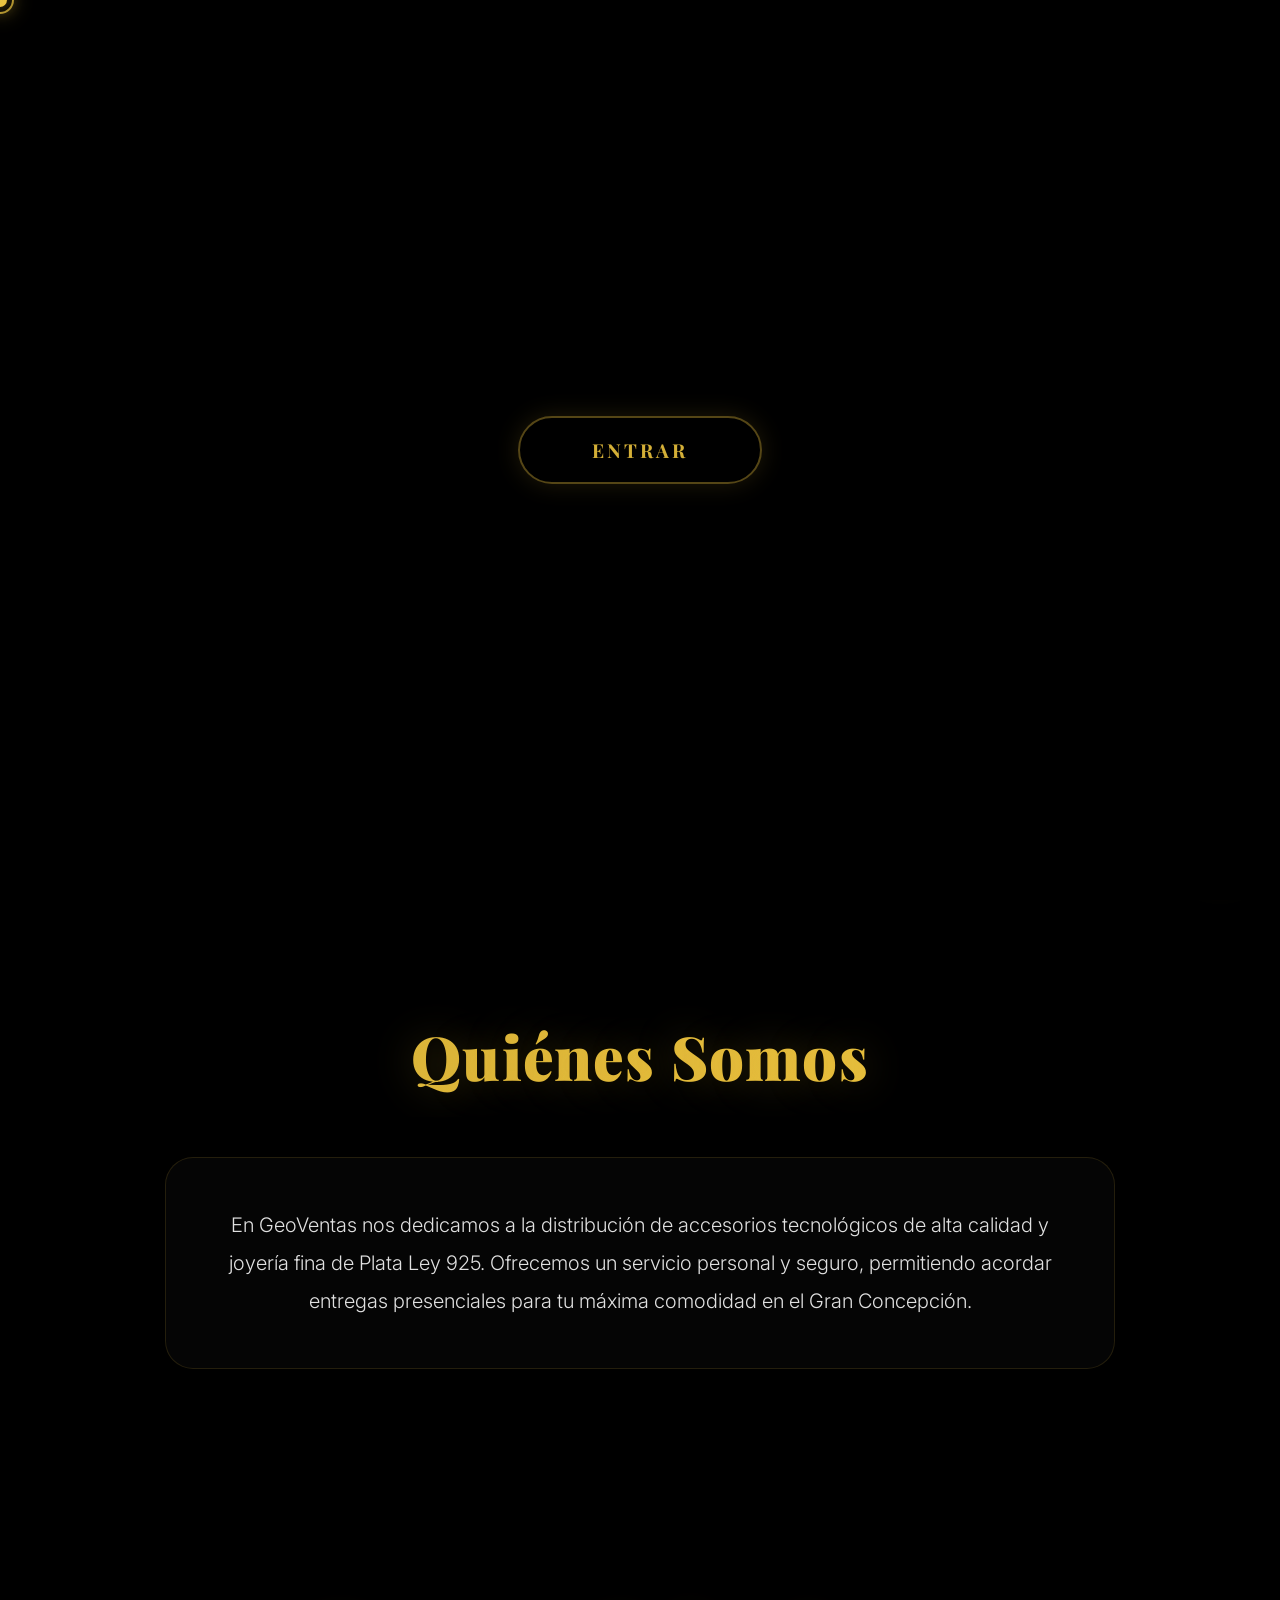
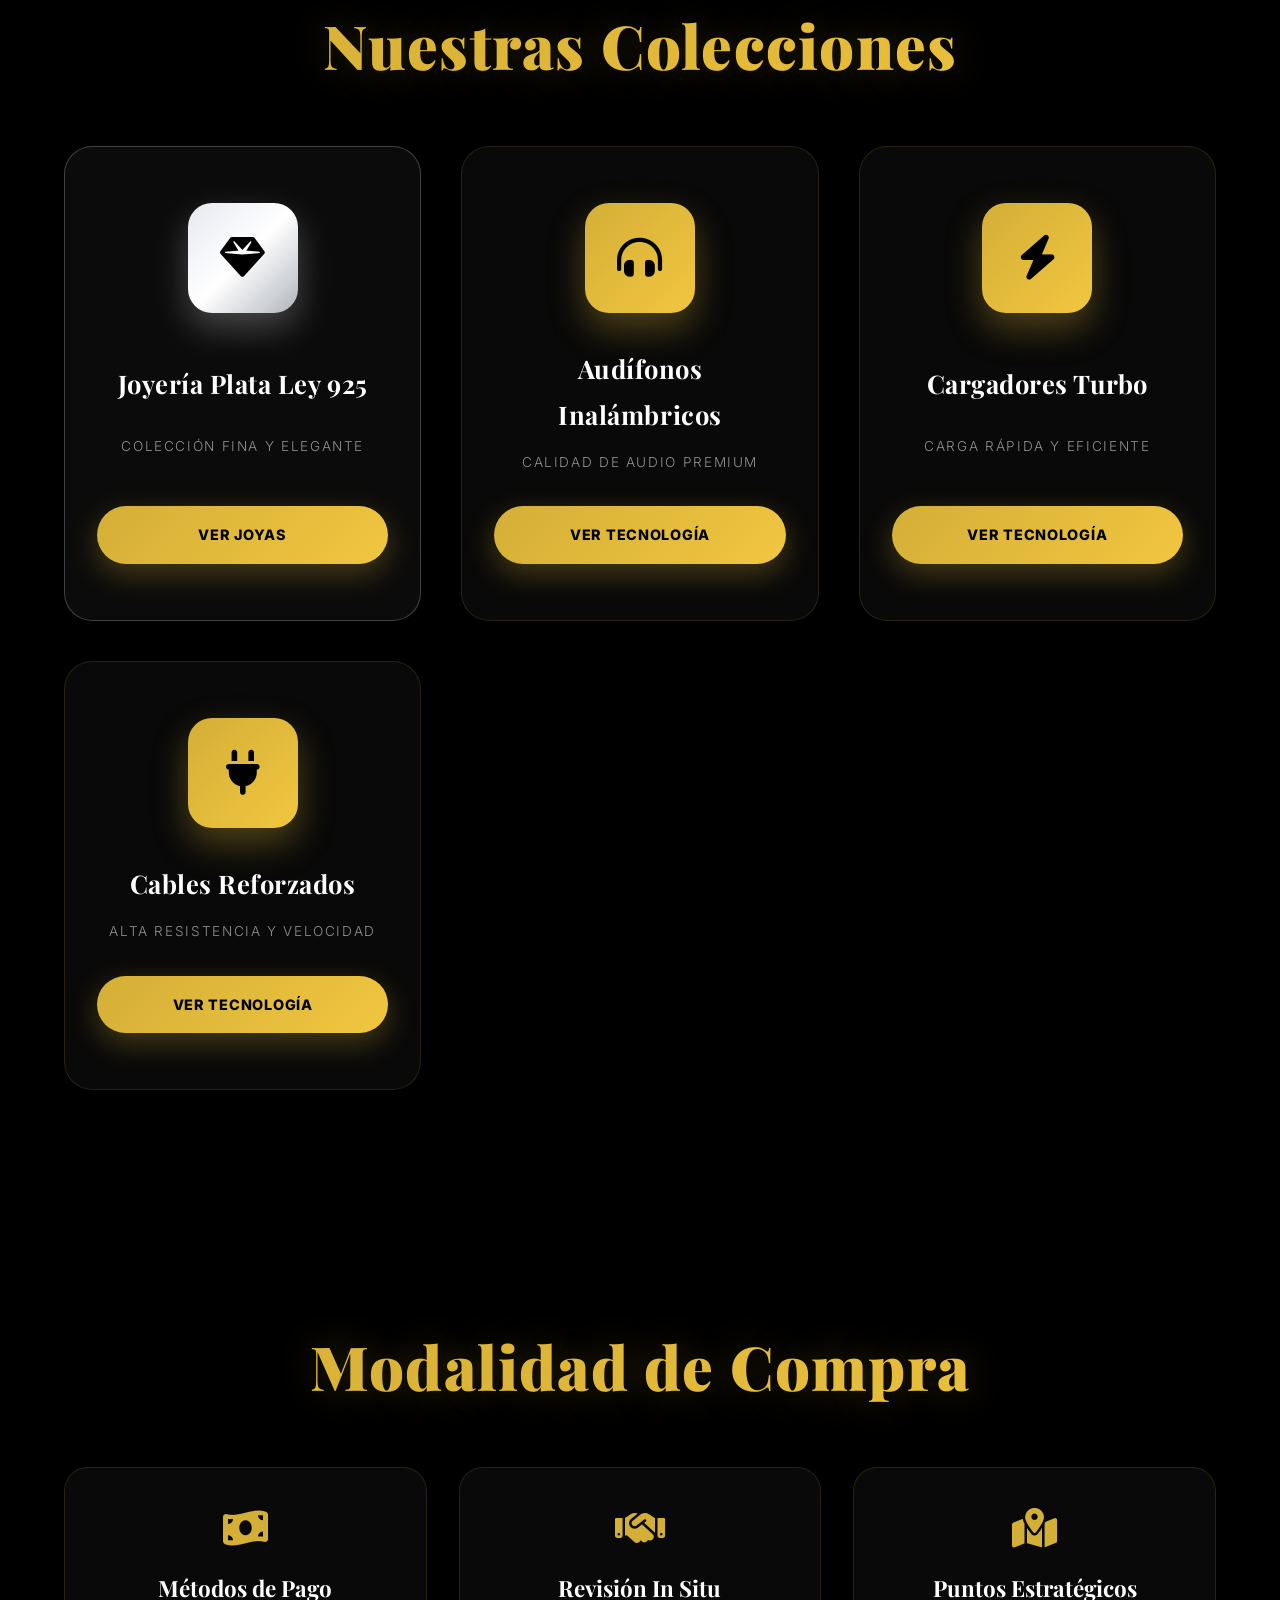
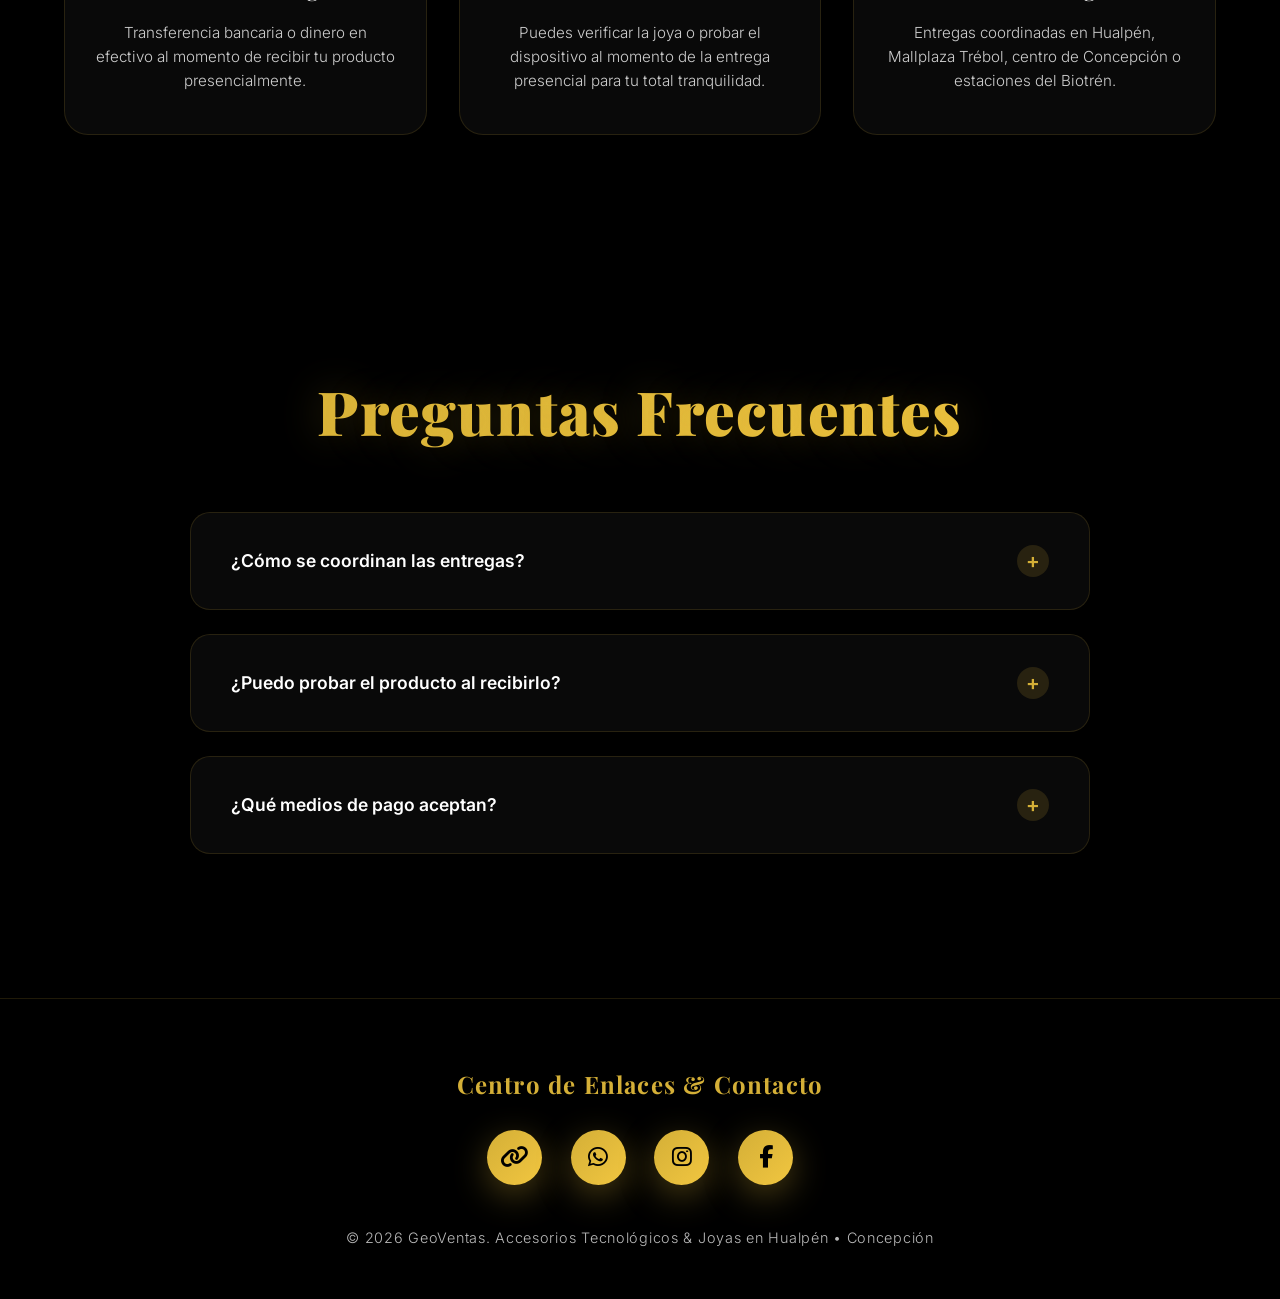
<file: index.html>
<!DOCTYPE html>
<html lang="es">
<head>
    <script async src="https://www.googletagmanager.com/gtag/js?id=G-XX3Q937933"></script>
    <script>
      window.dataLayer = window.dataLayer || [];
      function gtag(){dataLayer.push(arguments);}
      gtag('js', new Date());
      gtag('config', 'G-XX3Q937933');
    </script>
    
    <meta charset="UTF-8">
    <meta name="viewport" content="width=device-width, initial-scale=1.0">
    <title>GeoVentas - Inicio Premium | Hualpén • Concepción</title>
    
    <link rel="shortcut icon" href="IMG_20260513_074612_172 (1).png">
    <link rel="preconnect" href="https://fonts.googleapis.com">
    <link rel="preconnect" href="https://fonts.gstatic.com" crossorigin>
    <link href="https://fonts.googleapis.com/css2?family=Playfair+Display:ital,wght@0,400;0,700;0,900;1,400&family=Inter:wght@300;400;500;600;700&display=swap" rel="stylesheet">
    <link rel="stylesheet" href="https://cdnjs.cloudflare.com/ajax/libs/font-awesome/6.4.0/css/all.min.css">

    <style>
        :root {
            --bg-primary: #000000;
            --gold-primary: #d4af37;
            --gold-secondary: #f1c640;
            --glass-bg: rgba(255, 255, 255, 0.035);
            --glass-border: rgba(212, 175, 55, 0.15);
            --text-primary: #ffffff;
            --text-secondary: rgba(255, 255, 255, 0.85);
            --shadow-gold: 0 10px 35px rgba(212, 175, 55, 0.35);
        }

        * {
            margin: 0;
            padding: 0;
            box-sizing: border-box;
        }

        body {
            background: var(--bg-primary);
            color: var(--text-secondary);
            font-family: 'Inter', sans-serif;
            font-weight: 300;
            line-height: 1.8;
            overflow-x: hidden;
            cursor: none;
        }

        body.lock-scroll {
            overflow: hidden;
        }

        /* --- PANTALLA DE ENTRADA INICIAL --- */
        .welcome-screen {
            position: fixed;
            top: 0;
            left: 0;
            width: 100%;
            height: 100%;
            background: #000000;
            display: flex;
            flex-direction: column;
            justify-content: center;
            align-items: center;
            z-index: 10000;
            transition: opacity 0.6s cubic-bezier(0.25, 1, 0.5, 1), visibility 0.6s ease;
        }

        .welcome-screen.hidden {
            opacity: 0;
            visibility: hidden;
            pointer-events: none;
        }

        .enter-btn {
            background: transparent;
            color: var(--gold-primary);
            border: 2px solid rgba(212,175,55,0.4);
            padding: 1.2rem 4.5rem;
            border-radius: 50px;
            font-family: 'Playfair Display', serif;
            font-weight: 700;
            font-size: 1.2rem;
            letter-spacing: 0.15em;
            cursor: none;
            text-transform: uppercase;
            box-shadow: 0 0 25px rgba(212, 175, 55, 0.15);
            transition: all 0.4s cubic-bezier(0.25, 0.46, 0.45, 0.94);
        }

        .enter-btn:hover {
            background: linear-gradient(135deg, var(--gold-primary), var(--gold-secondary));
            color: #000000;
            border-color: transparent;
            transform: scale(1.05);
            box-shadow: 0 0 45px rgba(212, 175, 55, 0.6);
        }

        /* --- ANIMACIÓN INTRO INTENSA --- */
        .netflix-intro {
            position: fixed;
            top: 0;
            left: 0;
            width: 100%;
            height: 100%;
            background: #000000;
            display: flex;
            justify-content: center;
            align-items: center;
            z-index: 9999;
            opacity: 0;
            visibility: hidden;
            pointer-events: none; 
        }

        .netflix-intro.active {
            opacity: 1;
            visibility: visible;
            animation: fadeOutContainer 0.6s cubic-bezier(0.25, 1, 0.5, 1) 3.3s forwards;
        }

        .netflix-container {
            display: flex;
            flex-direction: column;
            align-items: center;
            justify-content: center;
        }

        .netflix-intro.active .netflix-logo-wrapper {
            animation: ultraFluidIntro 3.2s cubic-bezier(0.215, 0.610, 0.355, 1) forwards;
        }

        .netflix-logo-wrapper {
            display: flex;
            flex-direction: column;
            align-items: center;
            opacity: 0;
            will-change: transform, opacity, filter;
        }

        .netflix-img {
            max-width: clamp(200px, 50vw, 320px);
            height: auto;
            filter: drop-shadow(0 0 35px rgba(212, 175, 55, 0.4));
        }

        @keyframes ultraFluidIntro {
            0% {
                opacity: 0;
                transform: scale(0.85);
                filter: brightness(0.5) blur(4px);
            }
            15% {
                opacity: 1;
                filter: brightness(1.2) blur(0px);
            }
            30% {
                transform: scale(1);
                filter: brightness(1) drop-shadow(0 0 40px rgba(212, 175, 55, 0.5));
            }
            75% {
                opacity: 1;
                filter: brightness(1.1) drop-shadow(0 0 55px rgba(212, 175, 55, 0.7));
            }
            100% {
                opacity: 0;
                transform: scale(1.25);
                filter: brightness(1.5) blur(2px);
            }
        }

        @keyframes fadeOutContainer {
            0% { opacity: 1; }
            100% { opacity: 0; visibility: hidden; }
        }

        /* Custom Cursor */
        .cursor {
            position: fixed;
            width: 28px;
            height: 28px;
            background: radial-gradient(circle at 30% 30%, rgba(212,175,55,0.4) 0%, transparent 60%);
            border: 2px solid rgba(212,175,55,0.8);
            border-radius: 50%;
            pointer-events: none;
            z-index: 11000;
            transition: transform 0.08s ease-out;
            mix-blend-mode: screen;
            box-shadow: 0 0 20px rgba(212, 175, 55, 0.3);
            transform: translate(-50%, -50%);
        }

        .cursor-follower {
            position: fixed;
            width: 14px;
            height: 14px;
            background: linear-gradient(135deg, var(--gold-primary), var(--gold-secondary));
            border-radius: 50%;
            pointer-events: none;
            z-index: 11000;
            mix-blend-mode: screen;
            box-shadow: 0 0 15px rgba(212, 175, 55, 0.6);
            transform: translate(-50%, -50%);
        }

        /* --- NAVBAR --- */
        .navbar {
            position: fixed;
            top: 0;
            left: 0;
            width: 100%;
            padding: 1.2rem 0;
            backdrop-filter: blur(25px);
            -webkit-backdrop-filter: blur(25px);
            background: rgba(0,0,0,0.4);
            border-bottom: 1px solid rgba(212,175,55,0.15);
            z-index: 1000;
        }

        .nav-container {
            max-width: 1600px;
            margin: 0 auto;
            display: flex;
            justify-content: space-between;
            align-items: center;
            padding: 0 5%;
        }

        .logo {
            font-family: 'Playfair Display', serif;
            font-size: 2.2rem;
            font-weight: 900;
            background: linear-gradient(135deg, var(--gold-primary), var(--gold-secondary));
            -webkit-background-clip: text;
            -webkit-text-fill-color: transparent;
            background-clip: text;
            letter-spacing: 0.05em;
            text-shadow: 0 0 30px rgba(212, 175, 55, 0.5);
            text-decoration: none;
        }

        .nav-links {
            display: flex;
            list-style: none;
            gap: 3.5rem;
        }

        .nav-links a {
            color: rgba(255,255,255,0.92);
            text-decoration: none;
            font-weight: 600;
            font-size: 0.95rem;
            position: relative;
            letter-spacing: 0.02em;
            transition: all 0.4s ease;
        }

        .nav-links a::after {
            content: '';
            position: absolute;
            bottom: -8px;
            left: 0;
            width: 0;
            height: 2px;
            background: linear-gradient(135deg, var(--gold-primary), var(--gold-secondary));
            transition: width 0.4s cubic-bezier(0.25, 0.46, 0.45, 0.94);
            box-shadow: 0 0 10px rgba(212, 175, 55, 0.5);
        }

        .nav-links a:hover::after, .nav-links a.active::after { width: 100%; }
        .nav-links a:hover, .nav-links a.active {
            color: #ffffff;
            text-shadow: 0 0 15px rgba(212, 175, 55, 0.8);
        }

        .hamburger {
            display: none;
            flex-direction: column;
            cursor: pointer;
            gap: 6px;
            padding: 5px;
            z-index: 1002;
        }

        .hamburger span {
            width: 30px;
            height: 3px;
            background: linear-gradient(135deg, var(--gold-primary), var(--gold-secondary));
            border-radius: 2px;
            transition: all 0.4s ease;
            box-shadow: 0 0 10px rgba(212, 175, 55, 0.4);
        }

        /* Hero Section */
        .hero {
            height: 100vh;
            display: flex;
            flex-direction: column;
            justify-content: center;
            align-items: center;
            text-align: center;
            padding: 0 5%;
            position: relative;
            z-index: 1;
            background: #000000;
        }

        .hero-logo-main {
            max-width: clamp(280px, 65vw, 480px);
            height: auto;
            margin-bottom: 2.5rem;
            filter: drop-shadow(0 0 45px rgba(212, 175, 55, 0.45));
        }

        .hero-subtitle {
            font-family: 'Inter', sans-serif;
            font-weight: 300;
            font-size: clamp(1.05rem, 2.5vw, 1.3rem);
            max-width: 850px;
            letter-spacing: 0.02em;
            line-height: 1.8;
            color: rgba(255,255,255,0.85);
            padding: 0 10px;
        }

        /* Sections */
        section {
            padding: 120px 5%;
            max-width: 1600px;
            margin: 0 auto;
        }

        .section-title {
            font-family: 'Playfair Display', serif;
            font-weight: 900;
            font-size: clamp(2.3rem, 5vw, 3.8rem);
            text-align: center;
            margin-bottom: 4rem;
            background: linear-gradient(135deg, var(--gold-primary), var(--gold-secondary));
            -webkit-background-clip: text;
            -webkit-text-fill-color: transparent;
            background-clip: text;
            letter-spacing: 0.02em;
            line-height: 1.2;
            text-shadow: 0 0 40px rgba(212, 175, 55, 0.25);
        }

        .content {
            font-family: 'Inter', sans-serif;
            font-weight: 300;
            font-size: clamp(1.1rem, 2vw, 1.25rem);
            max-width: 950px;
            margin: 0 auto;
            text-align: center;
            line-height: 1.9;
            color: rgba(255,255,255,0.88);
            background: rgba(255, 255, 255, 0.02);
            border: 1px solid var(--glass-border);
            border-radius: 28px;
            padding: 3rem 2.5rem;
            backdrop-filter: blur(20px);
            box-shadow: 0 20px 50px rgba(0, 0, 0, 0.5);
        }

        /* Grid Colecciones */
        .products-grid {
            display: grid;
            grid-template-columns: repeat(auto-fit, minmax(290px, 1fr));
            gap: 2.5rem;
            margin-top: 3rem;
        }

        .card-luxury-link {
            text-decoration: none;
            color: inherit;
            display: block;
            border-radius: 28px;
        }

        .card-luxury {
            background: var(--glass-bg);
            backdrop-filter: blur(25px);
            -webkit-backdrop-filter: blur(25px);
            border: 1px solid var(--glass-border);
            border-radius: 28px;
            padding: 3.5rem 2rem;
            text-align: center;
            transition: all 0.5s cubic-bezier(0.25, 1, 0.5, 1);
            position: relative;
            overflow: hidden;
            height: 100%;
            display: flex;
            flex-direction: column;
            justify-content: space-between;
        }

        .card-luxury.jewel-card {
            border: 1px solid rgba(220, 225, 230, 0.25);
            background: rgba(255, 255, 255, 0.045);
        }

        .card-luxury::before {
            content: '';
            position: absolute;
            top: 0;
            left: -120%;
            width: 120%;
            height: 100%;
            background: linear-gradient(135deg, transparent 0%, rgba(255,255,255,0.1) 50%, rgba(212,175,55,0.15) 60%, transparent 100%);
            transition: left 0.7s cubic-bezier(0.25, 1, 0.5, 1);
            z-index: 2;
        }

        .card-luxury-link:hover .card-luxury::before { left: 120%; }
        .card-luxury-link:hover .card-luxury {
            transform: translateY(-12px);
            border-color: rgba(212,175,55,0.7);
            box-shadow: 0 30px 70px rgba(212, 175, 55, 0.25);
        }

        .product-image {
            width: 110px;
            height: 110px;
            background: linear-gradient(135deg, var(--gold-primary), var(--gold-secondary));
            border-radius: 24px;
            margin: 0 auto 2rem;
            display: flex;
            align-items: center;
            justify-content: center;
            font-size: 2.8rem;
            color: #000000;
            font-weight: 900;
            box-shadow: 0 15px 35px rgba(212, 175, 55, 0.35);
            transition: all 0.4s ease;
        }

        .product-image.silver-icon {
            background: linear-gradient(135deg, #e6e9f0 0%, #ffffff 50%, #b0b5bc 100%);
            box-shadow: 0 15px 35px rgba(255, 255, 255, 0.25);
        }

        .card-luxury-link:hover .product-image { transform: scale(1.1) rotate(4deg); }
        
        .product-title {
            font-family: 'Playfair Display', serif;
            font-weight: 700;
            font-size: 1.6rem;
            margin-bottom: 0.8rem;
            color: #ffffff;
            letter-spacing: 0.02em;
        }

        .product-status {
            font-size: 0.85rem;
            text-transform: uppercase;
            letter-spacing: 0.12em;
            color: rgba(255,255,255,0.55);
            margin-bottom: 2rem;
        }

        .buy-btn {
            background: linear-gradient(135deg, var(--gold-primary), var(--gold-secondary));
            color: #000000 !important;
            border: none;
            padding: 1rem 2.5rem;
            border-radius: 50px;
            font-family: 'Inter', sans-serif;
            font-weight: 800;
            font-size: 0.9rem;
            letter-spacing: 0.05em;
            transition: all 0.3s ease;
            display: inline-block;
            text-transform: uppercase;
            box-shadow: 0 10px 30px rgba(212, 175, 55, 0.3);
        }

        .card-luxury-link:hover .buy-btn {
            transform: scale(1.05);
            box-shadow: 0 15px 40px rgba(212, 175, 55, 0.5);
        }

        /* --- SECCIÓN MÉTODOS DE PAGO Y ENTREGAS --- */
        .info-grid {
            display: grid;
            grid-template-columns: repeat(auto-fit, minmax(280px, 1fr));
            gap: 2rem;
            margin-top: 2rem;
        }

        .info-card {
            background: var(--glass-bg);
            border: 1px solid var(--glass-border);
            border-radius: 24px;
            padding: 2.5rem 1.8rem;
            text-align: center;
            backdrop-filter: blur(20px);
            transition: all 0.4s ease;
        }

        .info-card:hover {
            border-color: rgba(212,175,55,0.5);
            transform: translateY(-5px);
        }

        .info-icon {
            font-size: 2.5rem;
            color: var(--gold-primary);
            margin-bottom: 1.2rem;
            display: inline-block;
        }

        .info-card h3 {
            font-family: 'Playfair Display', serif;
            font-size: 1.4rem;
            color: #ffffff;
            margin-bottom: 0.8rem;
        }

        .info-card p {
            font-size: 0.95rem;
            color: rgba(255, 255, 255, 0.8);
            line-height: 1.6;
        }

        /* FAQ Accordion */
        .faq-container { max-width: 900px; margin: 0 auto; }
        .faq-item {
            margin-bottom: 1.5rem;
            border: 1px solid var(--glass-border);
            border-radius: 20px;
            overflow: hidden;
            backdrop-filter: blur(15px);
            background: var(--glass-bg);
            transition: all 0.4s ease;
        }

        .faq-item:hover { border-color: rgba(212,175,55,0.4); }
        .faq-question {
            width: 100%;
            padding: 2rem 2.5rem;
            background: none;
            border: none;
            font-family: 'Inter', sans-serif;
            font-weight: 600;
            font-size: 1.1rem;
            color: #ffffff;
            text-align: left;
            cursor: pointer;
            display: flex;
            justify-content: space-between;
            align-items: center;
        }

        .faq-question span {
            font-size: 1.3rem;
            width: 32px;
            height: 32px;
            display: flex;
            align-items: center;
            justify-content: center;
            border-radius: 50%;
            background: rgba(212,175,55,0.15);
            color: var(--gold-primary);
            transition: transform 0.3s ease;
        }

        .faq-answer {
            max-height: 0;
            overflow: hidden;
            transition: all 0.5s cubic-bezier(0.25, 1, 0.5, 1);
            padding: 0 2.5rem;
            font-weight: 300;
            font-size: 1rem;
            line-height: 1.7;
            color: rgba(255,255,255,0.8);
        }

        .faq-answer.active { max-height: 300px; padding: 0 2.5rem 2rem; }

        /* Footer / Centro de Direcciones */
        .footer {
            background: rgba(0,0,0,0.8);
            backdrop-filter: blur(20px);
            padding: 4rem 5% 3rem;
            text-align: center;
            border-top: 1px solid rgba(212,175,55,0.15);
        }

        .footer-title {
            font-family: 'Playfair Display', serif;
            font-size: 1.5rem;
            color: var(--gold-primary);
            margin-bottom: 1.5rem;
            letter-spacing: 0.05em;
        }

        .social-links { display: flex; justify-content: center; gap: 1.8rem; margin-bottom: 2.5rem; flex-wrap: wrap; }
        .social-links a {
            width: 55px;
            height: 55px;
            background: linear-gradient(135deg, var(--gold-primary), var(--gold-secondary));
            border-radius: 50%;
            display: flex;
            align-items: center;
            justify-content: center;
            font-size: 1.4rem;
            color: #000000;
            text-decoration: none;
            transition: all 0.4s ease;
            box-shadow: var(--shadow-gold);
        }

        .social-links a:hover { transform: translateY(-8px) scale(1.1); }
        .copyright { font-weight: 300; opacity: 0.85; letter-spacing: 0.05em; font-size: 0.9rem; }

        /* BOTÓN FLOTANTE LINKTREE (CENTRO DE DIRECCIONES) */
        .float-contact {
            position: fixed;
            bottom: 30px;
            right: 30px;
            width: 60px;
            height: 60px;
            background: linear-gradient(135deg, var(--gold-primary), var(--gold-secondary));
            color: #000000;
            border-radius: 50%;
            display: flex;
            align-items: center;
            justify-content: center;
            font-size: 1.8rem;
            box-shadow: 0 10px 25px rgba(212, 175, 55, 0.4);
            z-index: 999;
            text-decoration: none;
            transition: all 0.3s ease;
        }

        .float-contact:hover {
            transform: scale(1.15) rotate(10deg);
            box-shadow: 0 15px 35px rgba(212, 175, 55, 0.6);
        }

        /* Mobile Optimization simplificado y ordenado */
        @media (max-width: 768px) {
            body { cursor: default; }
            .cursor, .cursor-follower { display: none; }
            .hamburger { display: flex; }

            .nav-links {
                display: none;
                flex-direction: column;
                position: fixed;
                top: 0;
                left: 0;
                width: 100vw;
                height: 100vh;
                background: rgba(0,0,0,0.98);
                backdrop-filter: blur(25px);
                -webkit-backdrop-filter: blur(25px);
                padding: 100px 2rem 3rem 2rem;
                gap: 1.5rem;
                text-align: center;
                z-index: 1001;
                overflow-y: auto;
                border-bottom: 1px solid var(--glass-border);
            }

            .nav-links.active { display: flex; }
            
            .nav-links a {
                font-size: 1.15rem;
                padding: 0.4rem 0;
            }

            section { padding: 80px 5%; }
            .hero-logo-main { max-width: 290px; }
            .products-grid { grid-template-columns: 1fr; gap: 2rem; }
            .content { padding: 2rem 1.5rem; }
            .float-contact { bottom: 20px; right: 20px; width: 52px; height: 52px; font-size: 1.5rem; }
        }

        html { scroll-behavior: smooth; }
    </style>
</head>
<body class="lock-scroll">

    <div class="welcome-screen" id="welcomeScreen">
        <button class="enter-btn" id="enterBtn">Entrar</button>
    </div>

    <div class="netflix-intro" id="netflixIntro">
        <div class="netflix-container">
            <div class="netflix-logo-wrapper">
                <img src="IMG_20260513_074612_172 (1) (2).png" alt="GeoVentas Logo Intro" class="netflix-img">
            </div>
        </div>
    </div>

    <div class="cursor" id="cursor"></div>
    <div class="cursor-follower" id="cursorFollower"></div>

    <nav class="navbar">
        <div class="nav-container">
            <a href="index.html" class="logo">GeoVentas</a>
            <!-- Menú simplificado y optimizado para móviles -->
            <ul class="nav-links" id="navLinks">
                <li><a href="#inicio" class="active">Inicio</a></li>
                <li><a href="productos.html">Tecnología</a></li>
                <li><a href="joyas.html">Joyas</a></li>
                <li><a href="#destacados">Colecciones</a></li>
                <li><a href="#servicio">Modalidad</a></li>
                <li><a href="#faq">Ayuda / FAQ</a></li>
            </ul>
            <div class="hamburger" id="hamburger">
                <span></span>
                <span></span>
                <span></span>
            </div>
        </div>
    </nav>

    <header class="hero" id="inicio">
        <img src="IMG_20260513_074612_172 (1).png" alt="GeoVentas Logo Principal" class="hero-logo-main">
        <p class="hero-subtitle">Tecnología premium y joyas de Plata Ley 925 seleccionadas minuciosamente. Entregas coordinadas en puntos estratégicos en Hualpén y Concepción.</p>
    </header>

    <section id="nosotros">
        <h2 class="section-title">Quiénes Somos</h2>
        <div class="content">
            <p>En GeoVentas nos dedicamos a la distribución de accesorios tecnológicos de alta calidad y joyería fina de Plata Ley 925. Ofrecemos un servicio personal y seguro, permitiendo acordar entregas presenciales para tu máxima comodidad en el Gran Concepción.</p>
        </div>
    </section>

    <section id="destacados">
        <h2 class="section-title">Nuestras Colecciones</h2>
        <div class="products-grid">
            <a href="joyas.html" class="card-luxury-link">
                <div class="card-luxury jewel-card">
                    <div class="product-image silver-icon"><i class="fas fa-gem"></i></div>
                    <h3 class="product-title">Joyería Plata Ley 925</h3>
                    <p class="product-status">Colección Fina y Elegante</p>
                    <span class="buy-btn">Ver Joyas</span>
                </div>
            </a>

            <a href="productos.html" class="card-luxury-link">
                <div class="card-luxury">
                    <div class="product-image"><i class="fas fa-headphones-alt"></i></div>
                    <h3 class="product-title">Audífonos Inalámbricos</h3>
                    <p class="product-status">Calidad de audio premium</p>
                    <span class="buy-btn">Ver Tecnología</span>
                </div>
            </a>

            <a href="productos.html" class="card-luxury-link">
                <div class="card-luxury">
                    <div class="product-image"><i class="fas fa-bolt"></i></div>
                    <h3 class="product-title">Cargadores Turbo</h3>
                    <p class="product-status">Carga rápida y eficiente</p>
                    <span class="buy-btn">Ver Tecnología</span>
                </div>
            </a>

            <a href="productos.html" class="card-luxury-link">
                <div class="card-luxury">
                    <div class="product-image"><i class="fas fa-plug"></i></div>
                    <h3 class="product-title">Cables Reforzados</h3>
                    <p class="product-status">Alta resistencia y velocidad</p>
                    <span class="buy-btn">Ver Tecnología</span>
                </div>
            </a>
        </div>
    </section>

    <section id="servicio">
        <h2 class="section-title">Modalidad de Compra</h2>
        <div class="info-grid">
            <div class="info-card">
                <i class="fas fa-money-bill-wave info-icon"></i>
                <h3>Métodos de Pago</h3>
                <p>Transferencia bancaria o dinero en efectivo al momento de recibir tu producto presencialmente.</p>
            </div>
            <div class="info-card">
                <i class="fas fa-handshake info-icon"></i>
                <h3>Revisión In Situ</h3>
                <p>Puedes verificar la joya o probar el dispositivo al momento de la entrega presencial para tu total tranquilidad.</p>
            </div>
            <div class="info-card">
                <i class="fas fa-map-marked-alt info-icon"></i>
                <h3>Puntos Estratégicos</h3>
                <p>Entregas coordinadas en Hualpén, Mallplaza Trébol, centro de Concepción o estaciones del Biotrén.</p>
            </div>
        </div>
    </section>

    <section id="faq">
        <h2 class="section-title">Preguntas Frecuentes</h2>
        <div class="faq-container">
            <div class="faq-item">
                <button class="faq-question">¿Cómo se coordinan las entregas? <span>+</span></button>
                <div class="faq-answer">
                    <p>Las entregas se acuerdan de forma directa por nuestros canales de contacto, definiendo una hora y un punto seguro en Hualpén, Concepción, Malls o estaciones del Biotrén.</p>
                </div>
            </div>
            <div class="faq-item">
                <button class="faq-question">¿Puedo probar el producto al recibirlo? <span>+</span></button>
                <div class="faq-answer">
                    <p>¡Por supuesto! Al realizar la entrega presencial puedes revisar el estado físico y funcionamiento del artículo para asegurarte de que todo esté en perfecto orden.</p>
                </div>
            </div>
            <div class="faq-item">
                <button class="faq-question">¿Qué medios de pago aceptan? <span>+</span></button>
                <div class="faq-answer">
                    <p>Aceptamos pago en efectivo al momento de la entrega o transferencia bancaria inmediata.</p>
                </div>
            </div>
        </div>
    </section>

    <footer class="footer" id="contacto">
        <h3 class="footer-title">Centro de Enlaces & Contacto</h3>
        <div class="social-links">
            <a href="https://linktr.ee/GeoVentas" target="_blank" title="Centro de Enlaces Linktree"><i class="fas fa-link"></i></a>
            <a href="https://linktr.ee/GeoVentas" target="_blank" title="WhatsApp"><i class="fab fa-whatsapp"></i></a>
            <a href="https://linktr.ee/GeoVentas" target="_blank" title="Instagram"><i class="fab fa-instagram"></i></a>
            <a href="https://linktr.ee/GeoVentas" target="_blank" title="Facebook"><i class="fab fa-facebook-f"></i></a>
        </div>
        <p class="copyright">&copy; 2026 GeoVentas. Accesorios Tecnológicos & Joyas en Hualpén • Concepción</p>
    </footer>

    <a href="https://linktr.ee/GeoVentas" target="_blank" class="float-contact" title="Centro de Enlaces Linktree">
        <i class="fas fa-link"></i>
    </a>

    <script>
        const welcomeScreen = document.getElementById('welcomeScreen');
        const netflixIntro = document.getElementById('netflixIntro');
        const enterBtn = document.getElementById('enterBtn');

        if (enterBtn) {
            enterBtn.addEventListener('click', () => {
                welcomeScreen.classList.add('hidden');
                netflixIntro.classList.add('active');

                setTimeout(() => {
                    document.body.classList.remove('lock-scroll');
                }, 3500);
            });
        }

        const cursor = document.getElementById('cursor');
        const cursorFollower = document.getElementById('cursorFollower');
        let mouseX = 0, mouseY = 0, followerX = 0, followerY = 0;

        if (window.innerWidth > 768) {
            document.addEventListener('mousemove', (e) => {
                mouseX = e.clientX;
                mouseY = e.clientY;
                if(cursor) {
                    cursor.style.left = mouseX + 'px';
                    cursor.style.top = mouseY + 'px';
                }
            });

            function animateFollower() {
                followerX += (mouseX - followerX) * 0.12;
                followerY += (mouseY - followerY) * 0.12;
                if(cursorFollower) {
                    cursorFollower.style.left = followerX + 'px';
                    cursorFollower.style.top = followerY + 'px';
                }
                requestAnimationFrame(animateFollower);
            }
            animateFollower();
        }

        const hamburger = document.getElementById('hamburger');
        const navLinks = document.getElementById('navLinks');
        if(hamburger && navLinks) {
            hamburger.addEventListener('click', () => {
                navLinks.classList.toggle('active');
            });
        }
        document.querySelectorAll('.nav-links a').forEach(link => {
            link.addEventListener('click', () => {
                if(navLinks) navLinks.classList.remove('active');
            });
        });

        document.querySelectorAll('.faq-question').forEach(button => {
            button.addEventListener('click', () => {
                const answer = button.nextElementSibling;
                const span = button.querySelector('span');
                
                document.querySelectorAll('.faq-answer').forEach(other => {
                    if (other !== answer) {
                        other.classList.remove('active');
                        const otherSpan = other.previousElementSibling.querySelector('span');
                        if(otherSpan) otherSpan.textContent = '+';
                    }
                });

                if(answer) {
                    answer.classList.toggle('active');
                    if(span) span.textContent = answer.classList.contains('active') ? '−' : '+';
                }
            });
        });
    </script>
</body>
</html>
</file>
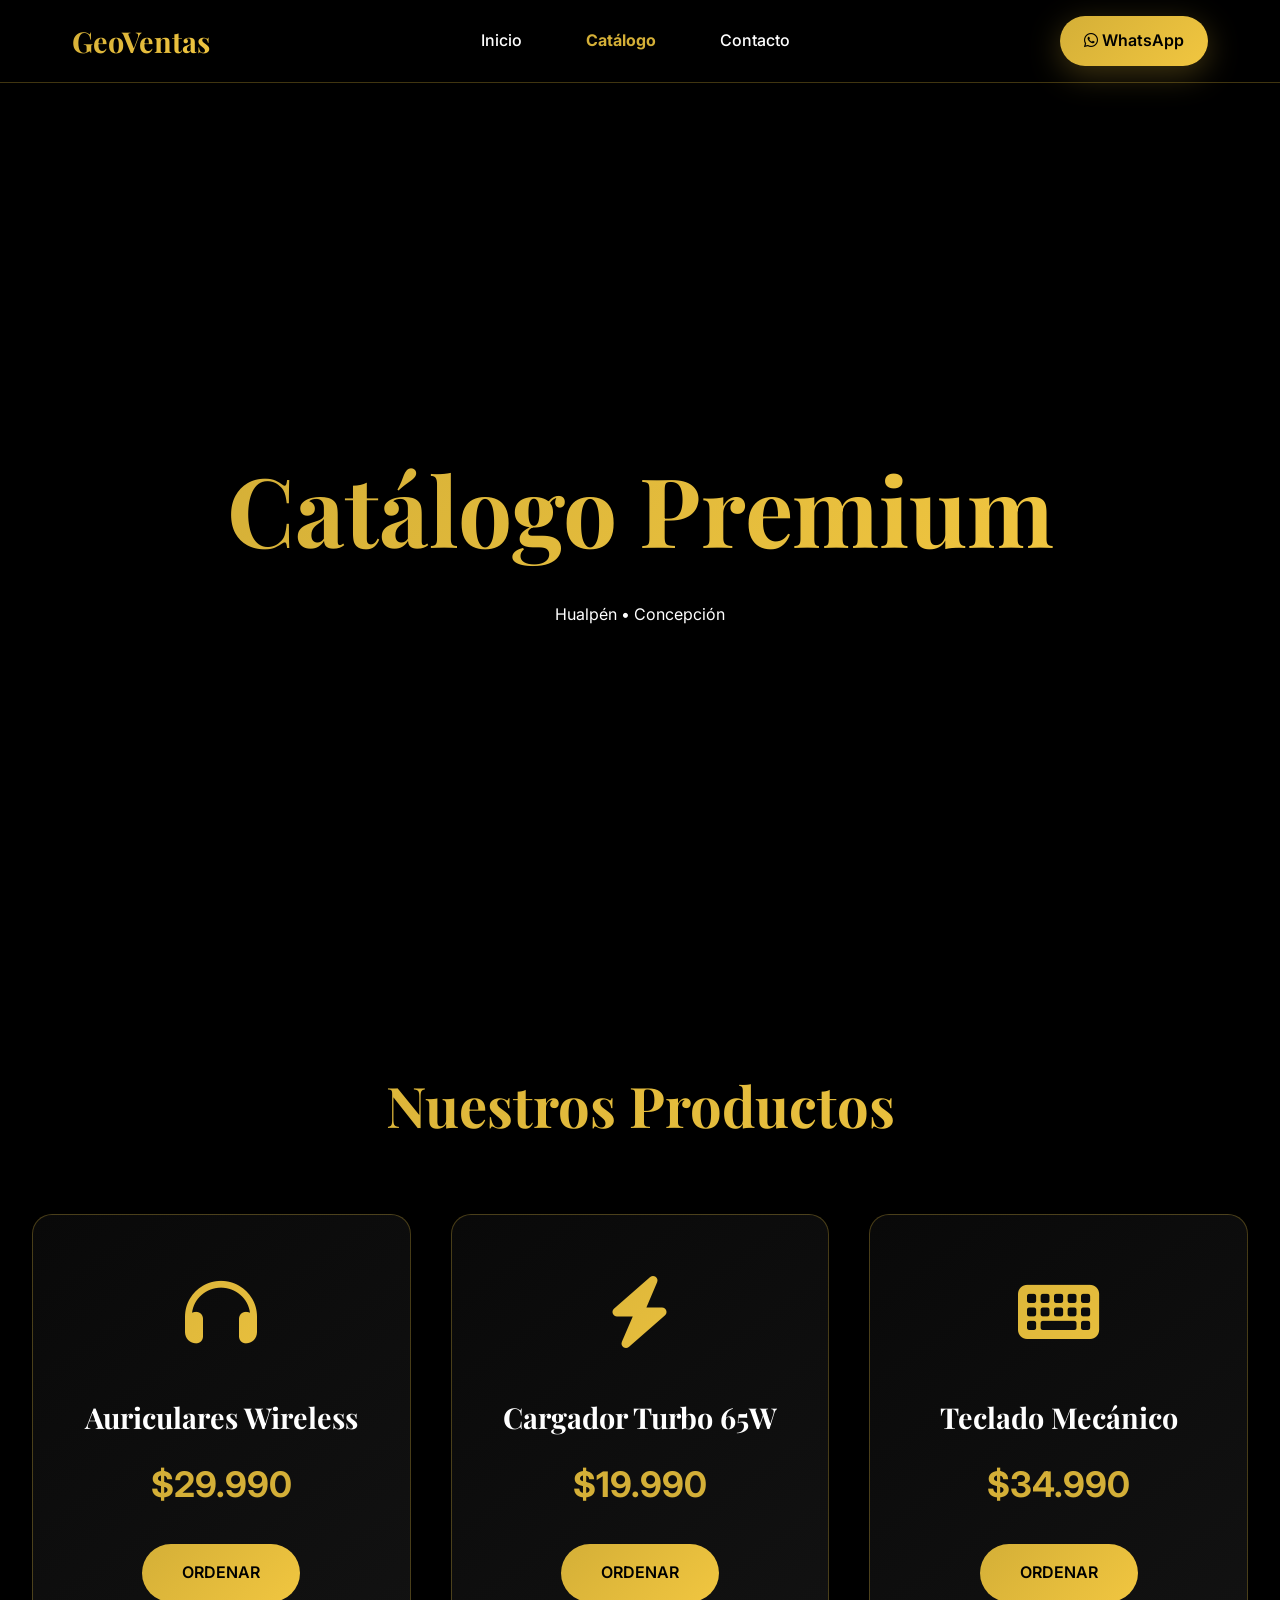
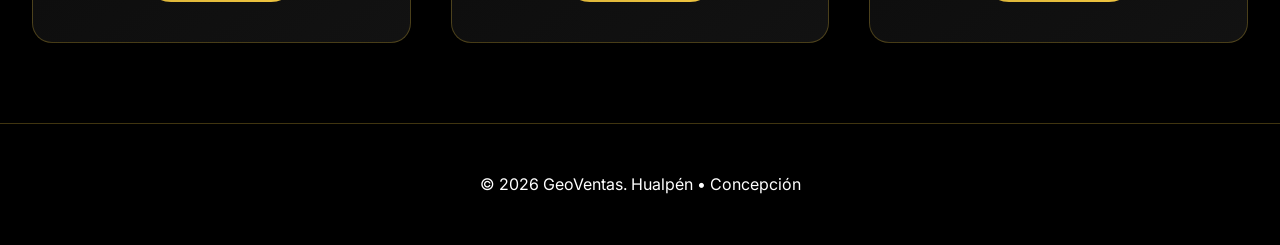
<file: Productos.html>
<!DOCTYPE html>
<html lang="es">
<head>
    <meta charset="UTF-8">
    <meta name="viewport" content="width=device-width, initial-scale=1.0">
    <title>GeoVentas - Catálogo Premium | Hualpén • Concepción</title>
    <link rel="preconnect" href="https://fonts.googleapis.com">
    <link rel="preconnect" href="https://fonts.gstatic.com" crossorigin>
    <link href="https://fonts.googleapis.com/css2?family=Playfair+Display:ital,wght@0,400;0,700;1,400&family=Inter:wght@300;400;500;600;700&display=swap" rel="stylesheet">
    <link rel="stylesheet" href="https://cdnjs.cloudflare.com/ajax/libs/font-awesome/6.4.0/css/all.min.css">
    <style>
        :root {
            --bg-primary: #000000;
            --gold-primary: #d4af37;
            --gold-secondary: #f1c640;
            --glass-bg: rgba(0, 0, 0, 0.85);
            --glass-border: rgba(212, 175, 55, 0.3);
            --text-primary: #ffffff;
            --text-secondary: #b8b8b8;
            --shadow-gold: 0 8px 32px rgba(212, 175, 55, 0.3);
            --shadow-card: 0 20px 40px rgba(0, 0, 0, 0.5);
        }

        * { margin: 0; padding: 0; box-sizing: border-box; }

        body {
            font-family: 'Inter', sans-serif;
            background: var(--bg-primary);
            color: var(--text-primary);
            line-height: 1.6;
            overflow-x: hidden;
        }

        /* Navbar Glassmorphism */
        .navbar {
            position: fixed;
            top: 0;
            width: 100%;
            backdrop-filter: blur(20px);
            background: var(--glass-bg);
            border-bottom: 1px solid var(--glass-border);
            z-index: 1000;
            padding: 1rem 0;
        }

        .nav-container {
            max-width: 1200px;
            margin: 0 auto;
            display: flex;
            justify-content: space-between;
            align-items: center;
            padding: 0 2rem;
        }

        .logo {
            font-family: 'Playfair Display', serif;
            font-size: 1.8rem;
            font-weight: 700;
            background: linear-gradient(135deg, var(--gold-primary), var(--gold-secondary));
            -webkit-background-clip: text;
            -webkit-text-fill-color: transparent;
            background-clip: text;
        }

        /* --- MEJORA: Estilos del Botón de Menú --- */
        .menu-icon {
            display: none;
            color: var(--gold-primary);
            font-size: 1.8rem;
            cursor: pointer;
            order: 2;
        }

        .nav-links {
            display: flex;
            gap: 2rem;
            list-style: none;
        }

        .nav-link {
            color: var(--text-primary);
            text-decoration: none;
            font-weight: 500;
            padding: 0.5rem 1rem;
            transition: all 0.3s ease;
        }

        .nav-link.active {
            color: var(--gold-primary);
            font-weight: 700;
        }

        .whatsapp-btn {
            background: linear-gradient(135deg, var(--gold-primary), var(--gold-secondary));
            color: var(--bg-primary);
            padding: 0.75rem 1.5rem;
            border-radius: 25px;
            text-decoration: none;
            font-weight: 600;
            transition: all 0.3s ease;
            box-shadow: var(--shadow-gold);
        }

        /* --- MEJORA: Responsive para Celulares --- */
        @media (max-width: 768px) {
            .menu-icon { display: block; }
            .whatsapp-btn { display: none; } /* Oculto en móvil para dar espacio */

            .nav-links {
                display: none;
                flex-direction: column;
                position: absolute;
                top: 100%;
                left: 0;
                width: 100%;
                background: var(--glass-bg);
                padding: 2rem;
                text-align: center;
                border-bottom: 1px solid var(--glass-border);
                backdrop-filter: blur(20px);
            }

            .nav-links.active {
                display: flex;
            }
        }

        /* Hero Section */
        .hero {
            height: 100vh;
            display: flex;
            flex-direction: column;
            justify-content: center;
            align-items: center;
            text-align: center;
            padding: 0 2rem;
            margin-top: 80px;
        }

        .hero h1 {
            font-family: 'Playfair Display', serif;
            font-size: clamp(3rem, 8vw, 6rem);
            margin-bottom: 1rem;
            background: linear-gradient(135deg, var(--gold-primary), var(--gold-secondary));
            -webkit-background-clip: text;
            -webkit-text-fill-color: transparent;
            background-clip: text;
        }

        /* Product Grid */
        .catalog-section {
            max-width: 1400px;
            margin: 5rem auto;
            padding: 0 2rem;
        }

        .section-title {
            font-family: 'Playfair Display', serif;
            font-size: 3.5rem;
            text-align: center;
            margin-bottom: 4rem;
            background: linear-gradient(135deg, var(--gold-primary), var(--gold-secondary));
            -webkit-background-clip: text;
            -webkit-text-fill-color: transparent;
            background-clip: text;
        }

        .products-grid {
            display: grid;
            grid-template-columns: repeat(auto-fit, minmax(350px, 1fr));
            gap: 2.5rem;
            margin-bottom: 5rem;
        }

        .product-card {
            background: linear-gradient(145deg, rgba(10, 10, 10, 0.9), rgba(20, 20, 20, 0.9));
            border: 1px solid var(--glass-border);
            border-radius: 20px;
            padding: 2.5rem 2rem;
            text-align: center;
            transition: all 0.4s ease;
            position: relative;
            overflow: hidden;
            backdrop-filter: blur(10px);
        }

        .product-card:hover {
            transform: translateY(-15px);
            box-shadow: var(--shadow-card), var(--shadow-gold);
            border-color: var(--gold-primary);
        }

        .product-icon {
            font-size: 4.5rem;
            margin-bottom: 1.5rem;
            background: linear-gradient(135deg, var(--gold-primary), var(--gold-secondary));
            -webkit-background-clip: text;
            -webkit-text-fill-color: transparent;
            background-clip: text;
        }

        .product-title {
            font-family: 'Playfair Display', serif;
            font-size: 1.8rem;
            margin-bottom: 1rem;
        }

        .product-price {
            font-size: 2.2rem;
            font-weight: 700;
            color: var(--gold-primary);
            margin-bottom: 2rem;
        }

        .order-btn {
            background: linear-gradient(135deg, var(--gold-primary), var(--gold-secondary));
            color: var(--bg-primary);
            border: none;
            padding: 1rem 2.5rem;
            border-radius: 50px;
            text-decoration: none;
            font-weight: 600;
            display: inline-block;
            text-transform: uppercase;
            transition: all 0.3s ease;
        }

        .order-btn:hover {
            transform: scale(1.05);
            box-shadow: 0 10px 20px rgba(212,175,55,0.4);
        }

        .footer {
            background: var(--glass-bg);
            border-top: 1px solid var(--glass-border);
            text-align: center;
            padding: 3rem 2rem;
        }
    </style>
</head>
<body>

    <nav class="navbar">
        <div class="nav-container">
            <div class="logo">GeoVentas</div>
            
            <!-- AGREGADO: El botón de las rayas -->
            <div class="menu-icon" id="mobile-menu">
                <i class="fas fa-bars"></i>
            </div>

            <ul class="nav-links" id="nav-list">
                <li><a href="index.html" class="nav-link">Inicio</a></li>
                <li><a href="productos.html" class="nav-link active">Catálogo</a></li>
                <li><a href="https://linktr.ee/GeoVentas" class="nav-link" target="_blank">Contacto</a></li>
            </ul>
            
            <a href="https://wa.me/569XXXXXXXX?text=Hola%20GeoVentas!" class="whatsapp-btn" target="_blank">
                <i class="fab fa-whatsapp"></i> WhatsApp
            </a>
        </div>
    </nav>

    <section class="hero" id="inicio">
        <h1>Catálogo Premium</h1>
        <p>Hualpén • Concepción</p>
    </section>

    <section class="catalog-section" id="catalogo">
        <h2 class="section-title">Nuestros Productos</h2>
        <div class="products-grid">
            
            <div class="product-card">
                <div class="product-icon"><i class="fas fa-headphones"></i></div>
                <h3 class="product-title">Auriculares Wireless</h3>
                <div class="product-price">$29.990</div>
                <a href="https://linktr.ee/GeoVentas" class="order-btn">ORDENAR</a>
            </div>

            <div class="product-card">
                <div class="product-icon"><i class="fas fa-bolt"></i></div>
                <h3 class="product-title">Cargador Turbo 65W</h3>
                <div class="product-price">$19.990</div>
                <a href="https://linktr.ee/GeoVentas" class="order-btn">ORDENAR</a>
            </div>

            <div class="product-card">
                <div class="product-icon"><i class="fas fa-keyboard"></i></div>
                <h3 class="product-title">Teclado Mecánico</h3>
                <div class="product-price">$34.990</div>
                <a href="https://linktr.ee/GeoVentas" class="order-btn">ORDENAR</a>
            </div>

        </div>
    </section>

    <footer class="footer">
        <p>© 2026 GeoVentas. Hualpén • Concepción</p>
    </footer>

    <!-- SCRIPT CORREGIDO -->
    <script>
        const menuBtn = document.getElementById('mobile-menu');
        const navList = document.getElementById('nav-list');

        menuBtn.addEventListener('click', () => {
            navList.classList.toggle('active');
        });
    </script>

</body>
</html>
</file>
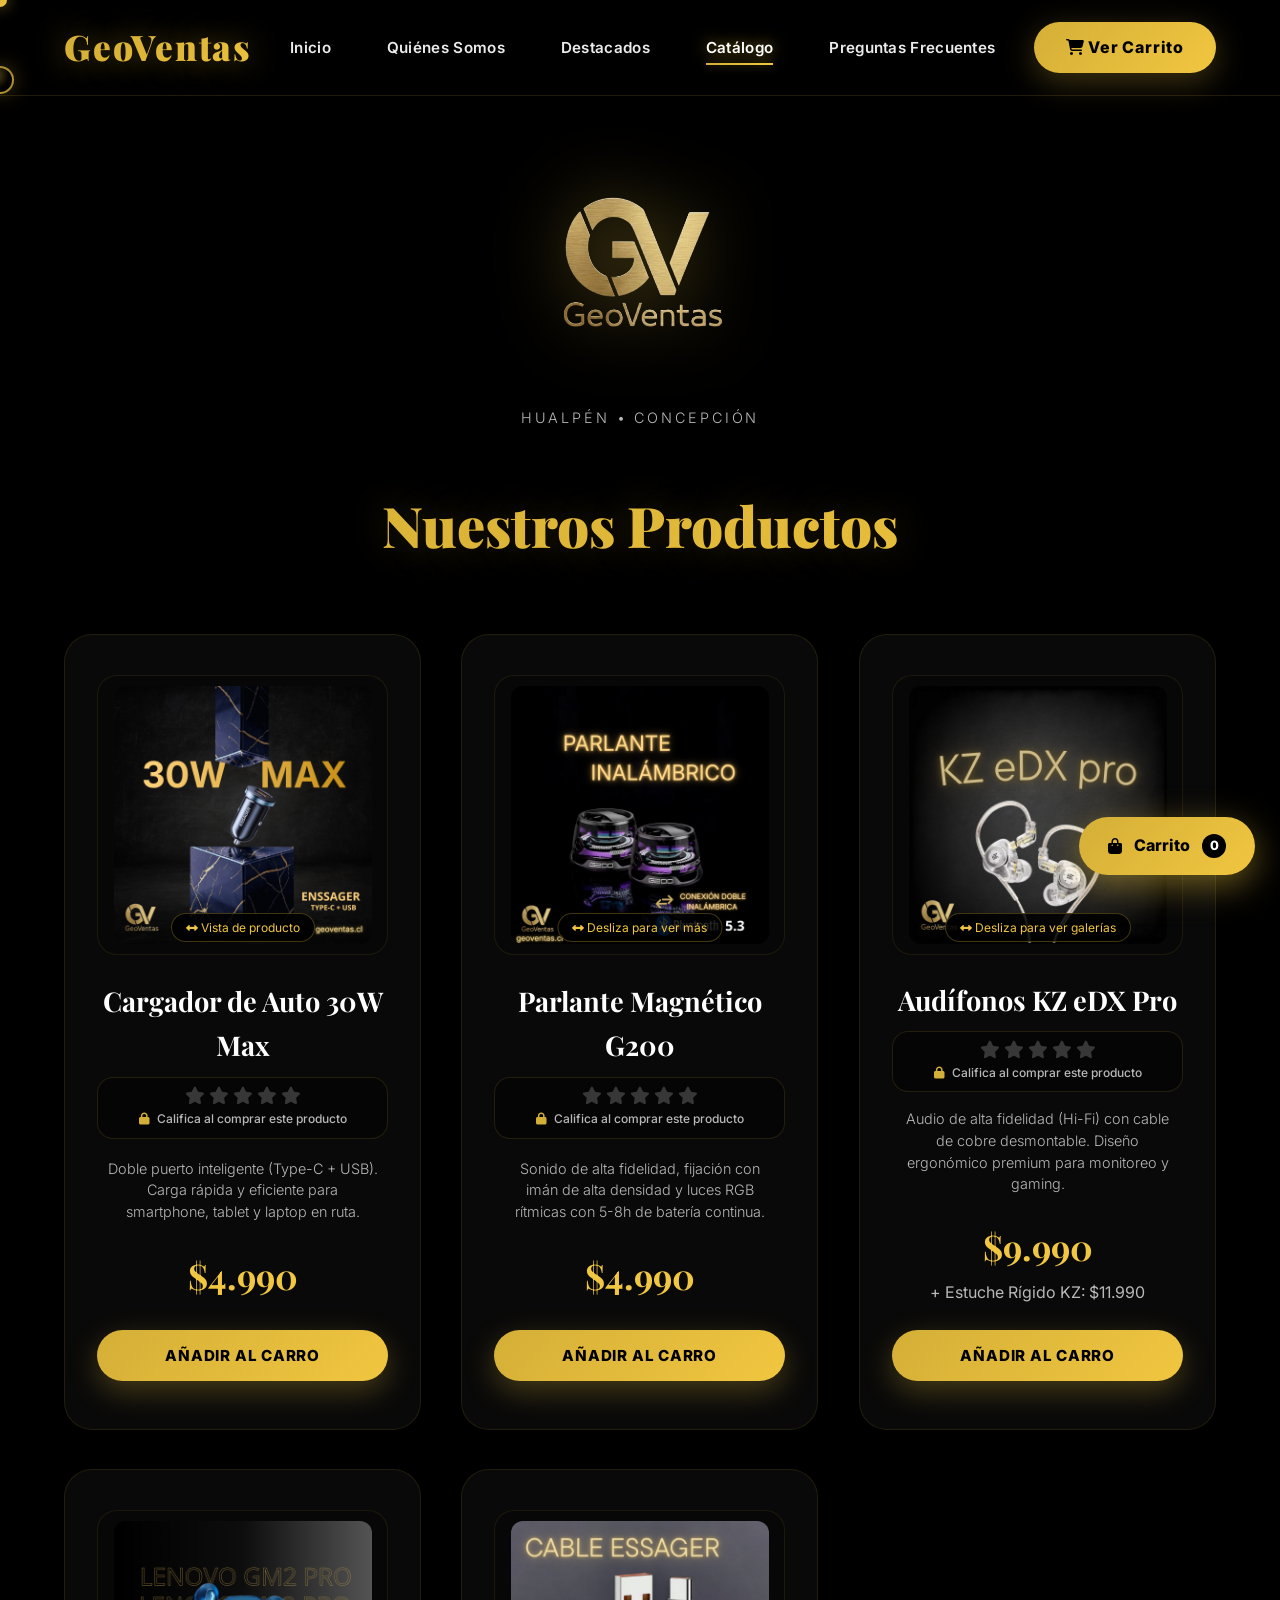
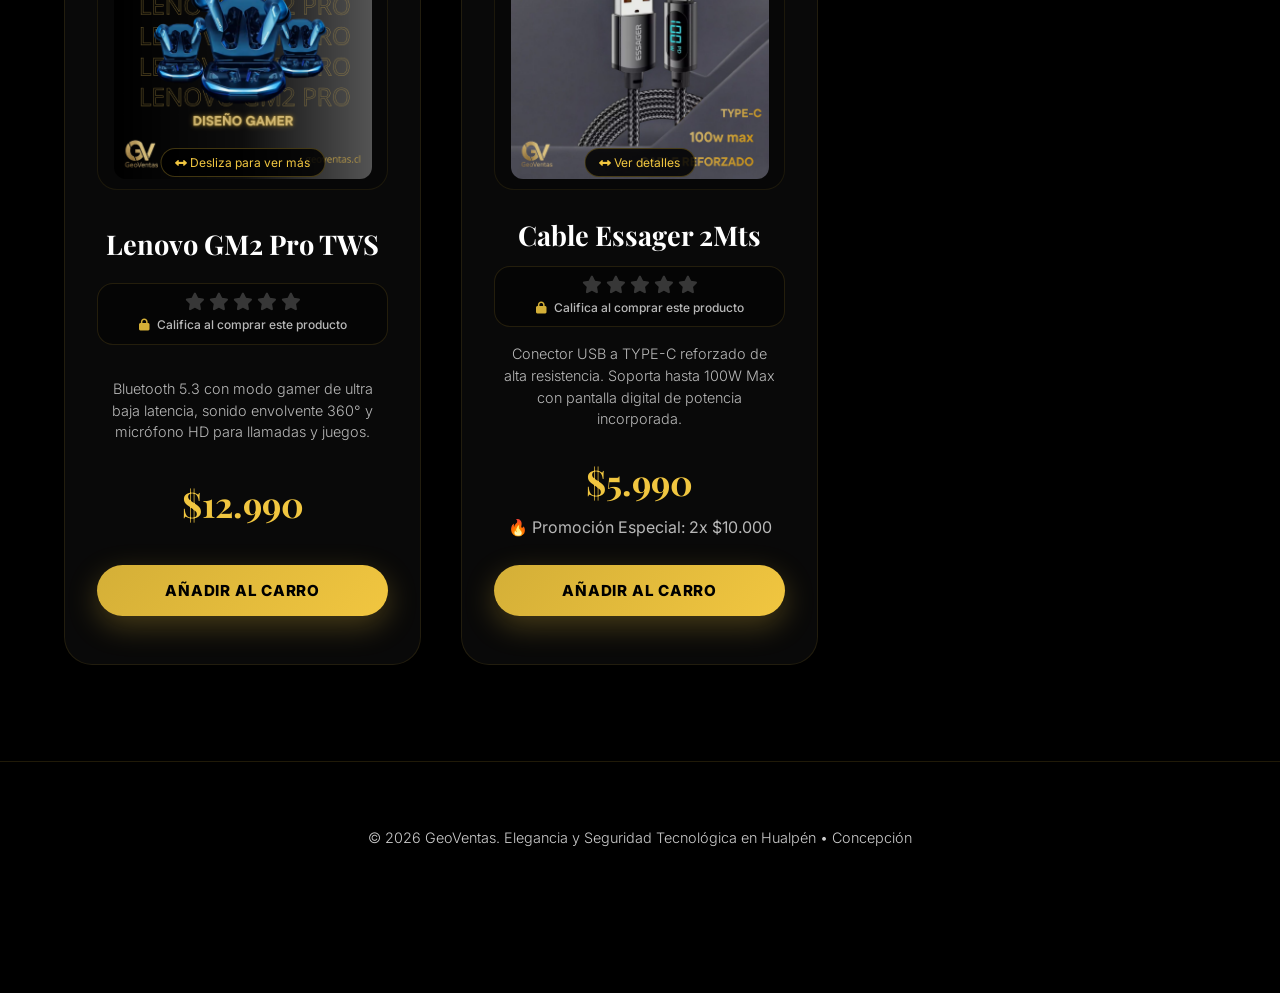
<file: productos.html>
<!DOCTYPE html>
<html lang="es">
<head>
    <script async src="https://www.googletagmanager.com/gtag/js?id=G-XX3Q937933"></script>
<script>
  window.dataLayer = window.dataLayer || [];
  function gtag(){dataLayer.push(arguments);}
  gtag('js', new Date());

  gtag('config', 'G-XX3Q937933');
</script>
    <meta charset="UTF-8">
    <meta name="viewport" content="width=device-width, initial-scale=1.0">
    <title>GeoVentas - Catálogo Premium | Hualpén • Concepción</title>
    <link rel="preconnect" href="https://fonts.googleapis.com">
    <link rel="preconnect" href="https://fonts.gstatic.com" crossorigin>
    <link href="https://fonts.googleapis.com/css2?family=Playfair+Display:ital,wght@0,400;0,700;1,400&family=Inter:wght@300;400;500;600;700&display=swap" rel="stylesheet">
    <link rel="stylesheet" href="https://cdnjs.cloudflare.com/ajax/libs/font-awesome/6.4.0/css/all.min.css">
    <style>
        :root {
            --bg-primary: #000000;
            --gold-primary: #d4af37;
            --gold-secondary: #f1c640;
            --glass-bg: rgba(0, 0, 0, 0.85);
            --glass-border: rgba(212, 175, 55, 0.2);
            --text-primary: #ffffff;
            --text-secondary: #b8b8b8;
            --shadow-gold: 0 8px 32px rgba(212, 175, 55, 0.3);
            --shadow-card: 0 20px 40px rgba(0, 0, 0, 0.5);
        }

        * { margin: 0; padding: 0; box-sizing: border-box; }

        body {
            font-family: 'Inter', sans-serif;
            background: var(--bg-primary);
            color: var(--text-primary);
            line-height: 1.6;
            overflow-x: hidden;
            cursor: none;
            padding-bottom: 80px;
        }

        /* Custom Cursor */
        .cursor {
            position: fixed;
            width: 28px;
            height: 28px;
            background: radial-gradient(circle at 30% 30%, rgba(212,175,55,0.4) 0%, transparent 60%);
            border: 2px solid rgba(212,175,55,0.8);
            border-radius: 50%;
            pointer-events: none;
            z-index: 9998;
            transition: transform 0.08s ease-out;
            mix-blend-mode: screen;
            box-shadow: 0 0 20px rgba(212, 175, 55, 0.3);
            transform: translate(-50%, -50%);
        }

        .cursor-follower {
            position: fixed;
            width: 14px;
            height: 14px;
            background: linear-gradient(135deg, var(--gold-primary), var(--gold-secondary));
            border-radius: 50%;
            pointer-events: none;
            z-index: 9998;
            mix-blend-mode: screen;
            box-shadow: 0 0 15px rgba(212, 175, 55, 0.6);
            transform: translate(-50%, -50%);
        }

        /* Navbar Glassmorphism */
        .navbar {
            position: fixed;
            top: 0;
            width: 100%;
            backdrop-filter: blur(25px);
            -webkit-backdrop-filter: blur(25px);
            background: rgba(0,0,0,0.4);
            border-bottom: 1px solid rgba(212,175,55,0.15);
            z-index: 1000;
            padding: 1.2rem 0;
        }

        .nav-container {
            max-width: 1600px;
            margin: 0 auto;
            display: flex;
            justify-content: space-between;
            align-items: center;
            padding: 0 5%;
        }

        .logo {
            font-family: 'Playfair Display', serif;
            font-size: 2.2rem;
            font-weight: 900;
            background: linear-gradient(135deg, var(--gold-primary), var(--gold-secondary));
            -webkit-background-clip: text;
            -webkit-text-fill-color: transparent;
            background-clip: text;
            letter-spacing: 0.05em;
            text-shadow: 0 0 30px rgba(212, 175, 55, 0.5);
            text-decoration: none;
        }

        .menu-icon {
            display: none;
            color: var(--gold-primary);
            font-size: 1.8rem;
            cursor: pointer;
            order: 2;
        }

        .nav-links {
            display: flex;
            gap: 3.5rem;
            list-style: none;
        }

        .nav-link {
            color: rgba(255,255,255,0.92);
            text-decoration: none;
            font-weight: 600;
            font-size: 0.95rem;
            position: relative;
            letter-spacing: 0.02em;
            transition: all 0.4s ease;
        }

        .nav-link::after {
            content: '';
            position: absolute;
            bottom: -8px;
            left: 0;
            width: 0;
            height: 2px;
            background: linear-gradient(135deg, var(--gold-primary), var(--gold-secondary));
            transition: width 0.4s cubic-bezier(0.25, 0.46, 0.45, 0.94);
            box-shadow: 0 0 10px rgba(212, 175, 55, 0.5);
        }

        .nav-link:hover::after, .nav-link.active::after {
            width: 100%;
        }

        .nav-link:hover, .nav-link.active {
            color: #ffffff;
            text-shadow: 0 0 15px rgba(212, 175, 55, 0.8);
        }

        .whatsapp-btn {
            background: linear-gradient(135deg, var(--gold-primary), var(--gold-secondary));
            color: var(--bg-primary);
            padding: 0.8rem 2rem;
            border-radius: 50px;
            text-decoration: none;
            font-family: 'Inter', sans-serif;
            font-weight: 800;
            letter-spacing: 0.05em;
            transition: all 0.4s ease;
            box-shadow: var(--shadow-gold);
            cursor: pointer;
        }

        /* Hero Section */
        .hero {
            height: clamp(250px, 45vh, 400px);
            display: flex;
            flex-direction: column;
            justify-content: center;
            align-items: center;
            text-align: center;
            padding: 0 5%;
            margin-top: 80px;
            animation: fadeInHero 1.2s cubic-bezier(0.215, 0.610, 0.355, 1) forwards;
        }

        .hero-logo {
            max-width: clamp(160px, 40vw, 260px);
            height: auto;
            margin-bottom: 1rem;
            filter: drop-shadow(0 0 35px rgba(212, 175, 55, 0.4));
        }

        .hero p {
            font-size: 0.9rem;
            font-weight: 300;
            letter-spacing: 0.2em;
            text-transform: uppercase;
            color: var(--text-secondary);
        }

        /* Catalog Section */
        .catalog-section {
            max-width: 1600px;
            margin: 0 auto 6rem;
            padding: 0 5%;
        }

        .section-title {
            font-family: 'Playfair Display', serif;
            font-weight: 900;
            font-size: clamp(2.2rem, 5vw, 3.5rem);
            text-align: center;
            margin-bottom: 4rem;
            background: linear-gradient(135deg, var(--gold-primary), var(--gold-secondary));
            -webkit-background-clip: text;
            -webkit-text-fill-color: transparent;
            background-clip: text;
            text-shadow: 0 0 40px rgba(212, 175, 55, 0.25);
        }

        .products-grid {
            display: grid;
            grid-template-columns: repeat(auto-fit, minmax(310px, 1fr));
            gap: 2.5rem;
        }

        .product-card {
            background: rgba(255,255,255,0.035);
            backdrop-filter: blur(25px);
            -webkit-backdrop-filter: blur(25px);
            border: 1px solid rgba(212,175,55,0.12);
            border-radius: 28px;
            padding: 2.5rem 2rem 3rem 2rem;
            text-align: center;
            position: relative;
            overflow: hidden;
            opacity: 0;
            transform: translateY(40px) scale(0.95);
            transition: transform 0.5s cubic-bezier(0.25, 1, 0.5, 1), 
                        border-color 0.5s ease, 
                        box-shadow 0.5s ease;
            animation: cardReveal 0.8s cubic-bezier(0.25, 1, 0.5, 1) forwards;
            display: flex;
            flex-direction: column;
            justify-content: space-between;
        }

        .product-card::before {
            content: '';
            position: absolute;
            top: 0;
            left: -120%;
            width: 120%;
            height: 100%;
            background: linear-gradient(135deg, transparent 0%, rgba(255,255,255,0.1) 50%, rgba(212,175,55,0.15) 60%, transparent 100%);
            transition: left 0.7s cubic-bezier(0.25, 1, 0.5, 1);
            z-index: 2;
        }

        .product-card:hover {
            transform: translateY(-12px) scale(1.02);
            border-color: rgba(212,175,55,0.7);
            box-shadow: 0 30px 70px rgba(212, 175, 55, 0.25);
        }

        .product-card:hover::before { left: 120%; }

        .product-web-slider {
            position: relative;
            width: 100%;
            aspect-ratio: 1 / 1; 
            max-height: 280px;
            overflow-x: auto;
            scroll-snap-type: x mandatory;
            scroll-behavior: smooth;
            border-radius: 20px;
            margin-bottom: 1.5rem;
            background: rgba(0, 0, 0, 0.2);
            border: 1px solid rgba(212,175,55,0.1);
        }

        .product-web-slider::-webkit-scrollbar { display: none; }

        .slider-track {
            display: flex;
            width: 100%;
            height: 100%;
        }

        .slide-item {
            min-width: 100%;
            height: 100%;
            scroll-snap-align: start;
            display: flex;
            align-items: center;
            justify-content: center;
            overflow: hidden;
            padding: 10px;
        }

        .magnify-img {
            max-width: 100%;
            max-height: 100%;
            width: auto;
            height: auto;
            object-fit: contain; 
            transition: transform 0.3s cubic-bezier(0.25, 1, 0.5, 1);
            cursor: zoom-in;
            border-radius: 12px;
        }

        .magnify-img:active {
            transform: scale(1.25);
            cursor: grabbing;
        }

        .slider-indicator {
            position: absolute;
            bottom: 12px;
            left: 50%;
            transform: translateX(-50%);
            background: rgba(0, 0, 0, 0.85);
            border: 1px solid rgba(212, 175, 55, 0.3);
            color: var(--gold-secondary);
            padding: 4px 14px;
            border-radius: 30px;
            font-size: 0.75rem;
            pointer-events: none;
            white-space: nowrap;
            z-index: 5;
        }

        .product-title {
            font-family: 'Playfair Display', serif;
            font-weight: 700;
            font-size: 1.7rem;
            margin-bottom: 0.5rem;
            color: #ffffff;
        }
        
        .product-card:hover .product-title { color: var(--gold-secondary); }

        /* --- ESTILOS DE VALORACIÓN DESBLOQUEABLE (ESTRELLAS) --- */
        .rating-box {
            background: rgba(0, 0, 0, 0.4);
            border: 1px solid rgba(212, 175, 55, 0.15);
            border-radius: 16px;
            padding: 0.6rem 0.8rem;
            margin-bottom: 1rem;
            display: flex;
            flex-direction: column;
            align-items: center;
            gap: 4px;
        }

        .stars-container {
            display: flex;
            gap: 4px;
            color: rgba(255, 255, 255, 0.2);
            font-size: 1.1rem;
        }

        .rating-box.unlocked .stars-container {
            color: var(--gold-primary);
            cursor: pointer;
        }

        .stars-container i.active {
            color: var(--gold-secondary);
            text-shadow: 0 0 10px rgba(212, 175, 55, 0.6);
        }

        .rating-text {
            font-size: 0.75rem;
            color: var(--text-secondary);
            font-weight: 500;
        }

        .rating-box.locked .rating-text i {
            color: var(--gold-primary);
            margin-right: 4px;
        }

        .stock-indicator {
            display: inline-block;
            align-self: center;
            padding: 0.35rem 1.2rem;
            border-radius: 50px;
            font-size: 0.75rem;
            font-weight: 700;
            text-transform: uppercase;
            letter-spacing: 0.08em;
            margin-bottom: 1rem;
            transition: all 0.3s ease;
        }

        .stock-indicator.disponible {
            background: rgba(46, 204, 113, 0.1);
            color: #2ecc71;
            border: 1px solid rgba(46, 204, 113, 0.25);
        }

        .stock-indicator.agotado {
            background: rgba(231, 76, 60, 0.1);
            color: #e74c3c;
            border: 1px solid rgba(231, 76, 60, 0.25);
        }

        .product-description-text {
            color: var(--text-secondary);
            font-size: 0.9rem;
            font-weight: 300;
            margin-bottom: 1.5rem;
            line-height: 1.5;
            padding: 0 0.5rem;
        }

        .product-price {
            font-family: 'Playfair Display', serif;
            font-size: 2.2rem;
            font-weight: 700;
            color: var(--gold-secondary);
            margin-bottom: 1.5rem;
        }

        .price-subtext {
            display: block;
            font-size: 1rem;
            color: var(--text-secondary);
            font-family: 'Inter', sans-serif;
            font-weight: 400;
            margin-top: 0.3rem;
        }

        .order-btn {
            background: linear-gradient(135deg, var(--gold-primary), var(--gold-secondary));
            color: var(--bg-primary) !important;
            border: none;
            padding: 1rem 2rem;
            border-radius: 50px;
            text-decoration: none;
            font-family: 'Inter', sans-serif;
            font-weight: 800;
            font-size: 0.95rem;
            letter-spacing: 0.05em;
            display: inline-block;
            text-transform: uppercase;
            box-shadow: 0 10px 30px rgba(212, 175, 55, 0.3);
            transition: all 0.3s ease;
            cursor: pointer;
        }

        .order-btn:hover {
            transform: scale(1.05);
            box-shadow: 0 15px 40px rgba(212, 175, 55, 0.5);
        }

        .order-btn.disabled {
            background: rgba(255,255,255,0.05) !important;
            color: rgba(255,255,255,0.2) !important;
            border: 1px solid rgba(255,255,255,0.05);
            box-shadow: none;
            pointer-events: none;
        }

        /* --- BOTÓN FLOTANTE Y ANIMACIÓN DE COMPRA --- */
        .cart-trigger {
            position: fixed;
            bottom: 25px;
            right: 25px;
            background: linear-gradient(135deg, var(--gold-primary), var(--gold-secondary));
            color: var(--bg-primary);
            padding: 1rem 1.8rem;
            border-radius: 50px;
            font-weight: 800;
            box-shadow: 0 10px 35px rgba(212, 175, 55, 0.5);
            z-index: 2000;
            cursor: pointer;
            display: flex;
            align-items: center;
            gap: 12px;
            transition: transform 0.3s ease;
        }

        .cart-trigger:hover { transform: scale(1.08); }

        /* Animación de pulso/rebote al agregar al carro */
        @keyframes bounceCart {
            0% { transform: scale(1); }
            30% { transform: scale(1.25); box-shadow: 0 0 50px rgba(241, 198, 64, 0.9); }
            60% { transform: scale(0.95); }
            100% { transform: scale(1); }
        }

        .cart-animate {
            animation: bounceCart 0.5s cubic-bezier(0.25, 1, 0.5, 1);
        }

        .cart-count {
            background: #000;
            color: #fff;
            border-radius: 50%;
            width: 24px;
            height: 24px;
            display: flex;
            align-items: center;
            justify-content: center;
            font-size: 0.8rem;
        }

        .cart-modal {
            position: fixed;
            top: 0;
            right: -100%;
            width: 100%;
            max-width: 450px;
            height: 100vh;
            background: rgba(10, 10, 10, 0.96);
            backdrop-filter: blur(20px);
            border-left: 1px solid rgba(212, 175, 55, 0.3);
            z-index: 2001;
            padding: 2rem;
            display: flex;
            flex-direction: column;
            justify-content: space-between;
            transition: right 0.4s cubic-bezier(0.25, 1, 0.5, 1);
            box-shadow: -10px 0 40px rgba(0,0,0,0.8);
        }

        .cart-modal.open { right: 0; }

        .cart-header {
            display: flex;
            justify-content: space-between;
            align-items: center;
            border-bottom: 1px solid rgba(212, 175, 55, 0.2);
            padding-bottom: 1rem;
        }

        .cart-header h3 {
            font-family: 'Playfair Display', serif;
            font-size: 1.8rem;
            color: var(--gold-secondary);
        }

        .close-cart {
            font-size: 1.5rem;
            color: #fff;
            cursor: pointer;
        }

        .cart-items {
            flex-grow: 1;
            overflow-y: auto;
            margin: 1.5rem 0;
            display: flex;
            flex-direction: column;
            gap: 1rem;
        }

        .cart-item {
            display: flex;
            justify-content: space-between;
            align-items: center;
            background: rgba(255,255,255,0.03);
            padding: 0.8rem 1rem;
            border-radius: 12px;
            border: 1px solid rgba(212, 175, 55, 0.1);
        }

        .cart-item-title { font-weight: 600; font-size: 0.9rem; }
        .cart-item-price { color: var(--gold-secondary); font-weight: 700; font-size: 0.95rem; }

        /* --- OPCIONES DE ENTREGA EN CARRITO --- */
        .delivery-options {
            background: rgba(255,255,255,0.02);
            padding: 1rem;
            border-radius: 14px;
            border: 1px solid rgba(212, 175, 55, 0.15);
            margin-bottom: 1rem;
        }

        .delivery-options label {
            display: block;
            color: var(--gold-primary);
            font-weight: 700;
            font-size: 0.85rem;
            margin-bottom: 6px;
        }

        .delivery-options select {
            width: 100%;
            padding: 10px;
            border-radius: 8px;
            border: 1px solid rgba(212, 175, 55, 0.3);
            background: rgba(0, 0, 0, 0.8);
            color: #fff;
            outline: none;
            font-size: 0.9rem;
            cursor: pointer;
        }

        .delivery-notice {
            font-size: 0.8rem;
            color: var(--text-secondary);
            font-style: italic;
            margin-top: 8px;
            line-height: 1.3;
        }

        .cart-totals {
            border-top: 1px solid rgba(212, 175, 55, 0.2);
            padding-top: 1rem;
            margin-bottom: 1.5rem;
        }

        .cart-row {
            display: flex;
            justify-content: space-between;
            margin-bottom: 0.5rem;
            font-size: 0.95rem;
        }

        .cart-row.total-row {
            font-size: 1.3rem;
            font-weight: 800;
            color: var(--gold-secondary);
        }

        .checkout-buttons {
            display: flex;
            flex-direction: column;
            gap: 10px;
        }

        .btn-send {
            width: 100%;
            padding: 1rem;
            border: none;
            border-radius: 50px;
            font-weight: 800;
            cursor: pointer;
            display: flex;
            align-items: center;
            justify-content: center;
            gap: 10px;
            text-decoration: none;
        }

        .btn-wa { background: #25D366; color: #fff; }
        .btn-social { background: rgba(255,255,255,0.1); color: #fff; border: 1px solid rgba(212,175,55,0.4); }

        @media (max-width: 768px) {
            body { cursor: default; }
            .cursor, .cursor-follower { display: none; }
            
            .menu-icon { display: block; }
            .whatsapp-btn { display: none; }

            .nav-links {
                display: none;
                flex-direction: column;
                position: absolute;
                top: 100%;
                left: 0;
                width: 100%;
                background: rgba(0,0,0,0.98);
                padding: 3rem 5%;
                gap: 2.5rem;
                text-align: center;
                border-bottom: 1px solid var(--glass-border);
            }

            .nav-links.active { display: flex; }
            
            .product-card { padding: 2rem 1.5rem 2.5rem 1.5rem; }
            .product-web-slider { max-height: 260px; }
            .product-card:hover { transform: translateY(-5px) scale(1.01); }
            
            .cart-modal { width: 100%; }
        }

        .footer {
            background: rgba(0,0,0,0.7);
            border-top: 1px solid rgba(212,175,55,0.15);
            text-align: center;
            padding: 4rem 2rem;
        }

        .footer p {
            font-weight: 300;
            opacity: 0.8;
            font-size: 0.9rem;
        }

        @keyframes cardReveal {
            to {
                opacity: 1;
                transform: translateY(0) scale(1);
            }
        }
        @keyframes fadeInHero {
            from { opacity: 0; transform: translateY(-10px); }
            to { opacity: 1; transform: translateY(0); }
        }
    </style>
</head>
<body>

    <div class="cursor" id="cursor"></div>
    <div class="cursor-follower" id="cursorFollower"></div>

    <nav class="navbar">
        <div class="nav-container">
            <a href="index.html" class="logo">GeoVentas</a>
            
            <div class="menu-icon" id="mobile-menu">
                <i class="fas fa-bars"></i>
            </div>

            <ul class="nav-links" id="nav-list">
                <li><a href="index.html#inicio" class="nav-link">Inicio</a></li>
                <li><a href="index.html#nosotros" class="nav-link">Quiénes Somos</a></li>
                <li><a href="index.html#destacados" class="nav-link">Destacados</a></li>
                <li><a href="productos.html" class="nav-link active">Catálogo</a></li>
                <li><a href="index.html#faq" class="nav-link">Preguntas Frecuentes</a></li>
            </ul>
            
            <div class="whatsapp-btn" onclick="toggleCart()">
                <i class="fas fa-shopping-cart"></i> Ver Carrito
            </div>
        </div>
    </nav>

    <header class="hero" id="inicio">
        <!-- Imagen principal optimizada con carga inmediata (eager) -->
        <img src="IMG_20260513_074612_172 (1).png" alt="GeoVentas Logo Oficial" class="hero-logo" loading="eager" decoding="async">
        <p>Hualpén • Concepción</p>
    </header>

    <section class="catalog-section" id="catalogo">
        <h2 class="section-title">Nuestros Productos</h2>
        <div class="products-grid">
            
            <!-- PRODUCTO 1: CARGADOR DE AUTO -->
            <div class="product-card" data-name="cargador de auto" data-id="cargador-auto-30w">
                <div class="product-web-slider">
                    <div class="slider-track">
                        <div class="slide-item">
                            <img src="cargador-essager-1.png" alt="Cargador de Auto Essager 30W" class="magnify-img" loading="eager" decoding="async">
                        </div>
                    </div>
                    <div class="slider-indicator"><i class="fas fa-left-right"></i> Vista de producto</div>
                </div>

                <h3 class="product-title">Cargador de Auto 30W Max</h3>

                <div class="rating-box locked" id="rating-cargador-auto-30w">
                    <div class="stars-container">
                        <i class="fas fa-star" onclick="calificarProducto('cargador-auto-30w', 1)"></i>
                        <i class="fas fa-star" onclick="calificarProducto('cargador-auto-30w', 2)"></i>
                        <i class="fas fa-star" onclick="calificarProducto('cargador-auto-30w', 3)"></i>
                        <i class="fas fa-star" onclick="calificarProducto('cargador-auto-30w', 4)"></i>
                        <i class="fas fa-star" onclick="calificarProducto('cargador-auto-30w', 5)"></i>
                    </div>
                    <div class="rating-text"><i class="fas fa-lock"></i> Califica al comprar este producto</div>
                </div>

                <div class="stock-container"></div>
                <p class="product-description-text">Doble puerto inteligente (Type-C + USB). Carga rápida y eficiente para smartphone, tablet y laptop en ruta.</p>
                <div class="product-price">$4.990</div>
                <button class="order-btn" onclick="agregarAlCarrito('Cargador de Auto 30W Max', 4990, 'cargador-auto-30w')">AÑADIR AL CARRO</button>
            </div>

            <!-- PRODUCTO 2: PARLANTE MAGNÉTICO -->
            <div class="product-card" data-name="parlante inalámbrico g200" data-id="parlante-g200">
                <div class="product-web-slider">
                    <div class="slider-track">
                        <div class="slide-item">
                            <img src="parlante-g200-1.png" alt="Parlante Inalámbrico G200 - Vista 1" class="magnify-img" loading="eager" decoding="async">
                        </div>
                        <div class="slide-item">
                            <img src="parlante-g200-2.png" alt="Parlante Inalámbrico G200 - Vista 2" class="magnify-img" loading="eager" decoding="async">
                        </div>
                        <div class="slide-item">
                            <img src="parlante-g200-3.png" alt="Parlante Inalámbrico G200 - Vista 3" class="magnify-img" loading="eager" decoding="async">
                        </div>
                        <div class="slide-item">
                            <img src="parlante-g200-4.png" alt="Parlante Inalámbrico G200 - Vista 4" class="magnify-img" loading="eager" decoding="async">
                        </div>
                    </div>
                    <div class="slider-indicator"><i class="fas fa-left-right"></i> Desliza para ver más</div>
                </div>

                <h3 class="product-title">Parlante Magnético G200</h3>

                <div class="rating-box locked" id="rating-parlante-g200">
                    <div class="stars-container">
                        <i class="fas fa-star" onclick="calificarProducto('parlante-g200', 1)"></i>
                        <i class="fas fa-star" onclick="calificarProducto('parlante-g200', 2)"></i>
                        <i class="fas fa-star" onclick="calificarProducto('parlante-g200', 3)"></i>
                        <i class="fas fa-star" onclick="calificarProducto('parlante-g200', 4)"></i>
                        <i class="fas fa-star" onclick="calificarProducto('parlante-g200', 5)"></i>
                    </div>
                    <div class="rating-text"><i class="fas fa-lock"></i> Califica al comprar este producto</div>
                </div>

                <div class="stock-container"></div>
                <p class="product-description-text">Sonido de alta fidelidad, fijación con imán de alta densidad y luces RGB rítmicas con 5-8h de batería continua.</p>
                <div class="product-price">$4.990</div>
                <button class="order-btn" onclick="agregarAlCarrito('Parlante Magnético G200', 4990, 'parlante-g200')">AÑADIR AL CARRO</button>
            </div>

            <!-- PRODUCTO 3: AUDÍFONOS KZ EDX PRO -->
            <div class="product-card" data-name="audífonos kz edx" data-id="audifonos-kz-edx-pro">
                <div class="product-web-slider">
                    <div class="slider-track">
                        <div class="slide-item">
                            <img src="1_20260602_233200_0000.png" alt="Audífonos KZ eDX Pro Estilo" class="magnify-img" loading="eager" decoding="async">
                        </div>
                        <div class="slide-item">
                            <img src="2_20260602_233201_0001.png" alt="KZ eDX Pro Diseño Premium" class="magnify-img" loading="eager" decoding="async">
                        </div>
                        <div class="slide-item">
                            <img src="3_20260602_233201_0002.png" alt="KZ eDX Pro Detalles Técnicos" class="magnify-img" loading="eager" decoding="async">
                        </div>
                    </div>
                    <div class="slider-indicator"><i class="fas fa-left-right"></i> Desliza para ver galerías</div>
                </div>

                <h3 class="product-title">Audífonos KZ eDX Pro</h3>

                <div class="rating-box locked" id="rating-audifonos-kz-edx-pro">
                    <div class="stars-container">
                        <i class="fas fa-star" onclick="calificarProducto('audifonos-kz-edx-pro', 1)"></i>
                        <i class="fas fa-star" onclick="calificarProducto('audifonos-kz-edx-pro', 2)"></i>
                        <i class="fas fa-star" onclick="calificarProducto('audifonos-kz-edx-pro', 3)"></i>
                        <i class="fas fa-star" onclick="calificarProducto('audifonos-kz-edx-pro', 4)"></i>
                        <i class="fas fa-star" onclick="calificarProducto('audifonos-kz-edx-pro', 5)"></i>
                    </div>
                    <div class="rating-text"><i class="fas fa-lock"></i> Califica al comprar este producto</div>
                </div>

                <div class="stock-container"></div>
                <p class="product-description-text">Audio de alta fidelidad (Hi-Fi) con cable de cobre desmontable. Diseño ergonómico premium para monitoreo y gaming.</p>
                <div class="product-price">
                    $9.990
                    <span class="price-subtext">+ Estuche Rígido KZ: $11.990</span>
                </div>
                <button class="order-btn" onclick="agregarAlCarrito('Audífonos KZ eDX Pro', 9990, 'audifonos-kz-edx-pro')">AÑADIR AL CARRO</button>
            </div>

            <!-- PRODUCTO 4: AUDÍFONOS LENOVO GM2 PRO -->
            <div class="product-card" data-name="lenovo gm2 pro" data-id="lenovo-gm2-pro">
                <div class="product-web-slider">
                    <div class="slider-track">
                        <div class="slide-item">
                            <img src="lenovo-gm2-pro-1.png" alt="Audífonos Lenovo GM2 Pro Vista Principal" class="magnify-img" loading="eager" decoding="async">
                        </div>
                        <div class="slide-item">
                            <img src="lenovo-gm2-pro-2.png" alt="Audífonos Lenovo GM2 Pro Estuche de Carga" class="magnify-img" loading="eager" decoding="async">
                        </div>
                    </div>
                    <div class="slider-indicator"><i class="fas fa-left-right"></i> Desliza para ver más</div>
                </div>

                <h3 class="product-title">Lenovo GM2 Pro TWS</h3>

                <div class="rating-box locked" id="rating-lenovo-gm2-pro">
                    <div class="stars-container">
                        <i class="fas fa-star" onclick="calificarProducto('lenovo-gm2-pro', 1)"></i>
                        <i class="fas fa-star" onclick="calificarProducto('lenovo-gm2-pro', 2)"></i>
                        <i class="fas fa-star" onclick="calificarProducto('lenovo-gm2-pro', 3)"></i>
                        <i class="fas fa-star" onclick="calificarProducto('lenovo-gm2-pro', 4)"></i>
                        <i class="fas fa-star" onclick="calificarProducto('lenovo-gm2-pro', 5)"></i>
                    </div>
                    <div class="rating-text"><i class="fas fa-lock"></i> Califica al comprar este producto</div>
                </div>

                <div class="stock-container"></div>
                <p class="product-description-text">Bluetooth 5.3 con modo gamer de ultra baja latencia, sonido envolvente 360° y micrófono HD para llamadas y juegos.</p>
                <div class="product-price">$12.990</div>
                <button class="order-btn" onclick="agregarAlCarrito('Lenovo GM2 Pro TWS', 12990, 'lenovo-gm2-pro')">AÑADIR AL CARRO</button>
            </div>

            <!-- PRODUCTO 5: CABLE ESSAGER -->
            <div class="product-card" data-name="cable essager 2mts" data-id="cable-essager-2m">
                <div class="product-web-slider">
                    <div class="slider-track">
                        <div class="slide-item">
                            <img src="4_20260602_233201_0003.png" alt="Cable Essager 2mts TYPE-C" class="magnify-img" loading="eager" decoding="async">
                        </div>
                        <div class="slide-item">
                            <img src="5_20260602_233201_0004.png" alt="Sello Calidad Premium GeoVentas" class="magnify-img" loading="eager" decoding="async">
                        </div>
                    </div>
                    <div class="slider-indicator"><i class="fas fa-left-right"></i> Ver detalles</div>
                </div>

                <h3 class="product-title">Cable Essager 2Mts</h3>

                <div class="rating-box locked" id="rating-cable-essager-2m">
                    <div class="stars-container">
                        <i class="fas fa-star" onclick="calificarProducto('cable-essager-2m', 1)"></i>
                        <i class="fas fa-star" onclick="calificarProducto('cable-essager-2m', 2)"></i>
                        <i class="fas fa-star" onclick="calificarProducto('cable-essager-2m', 3)"></i>
                        <i class="fas fa-star" onclick="calificarProducto('cable-essager-2m', 4)"></i>
                        <i class="fas fa-star" onclick="calificarProducto('cable-essager-2m', 5)"></i>
                    </div>
                    <div class="rating-text"><i class="fas fa-lock"></i> Califica al comprar este producto</div>
                </div>

                <div class="stock-container"></div>
                <p class="product-description-text">Conector USB a TYPE-C reforzado de alta resistencia. Soporta hasta 100W Max con pantalla digital de potencia incorporada.</p>
                <div class="product-price">
                    $5.990
                    <span class="price-subtext">🔥 Promoción Especial: 2x $10.000</span>
                </div>
                <button class="order-btn" onclick="agregarAlCarrito('Cable Essager 2Mts', 5990, 'cable-essager-2m')">AÑADIR AL CARRO</button>
            </div>

        </div>
    </section>

    <!-- COMPONENTE FLOTANTE CON ANIMACIÓN DE COMPRA -->
    <div class="cart-trigger" id="cartTrigger" onclick="toggleCart()">
        <i class="fas fa-shopping-bag"></i>
        <span>Carrito</span>
        <div class="cart-count" id="cartCount">0</div>
    </div>

    <div class="cart-modal" id="cartModal">
        <div class="cart-header">
            <h3>Tu Pedido</h3>
            <div class="close-cart" onclick="toggleCart()"><i class="fas fa-times"></i></div>
        </div>

        <div class="cart-items" id="cartItems">
            <p style="color: var(--text-secondary); text-align: center; margin-top: 2rem;">El carrito está vacío</p>
        </div>

        <div>
            <!-- Selector de Punto de Entrega Detallado -->
            <div class="delivery-options">
                <label for="selectPuntoEntrega">📍 Selecciona tu punto de entrega:</label>
                <select id="selectPuntoEntrega">
                    <option value="💬 A coordinar por chat">💬 Coordinar por chat</option>
                    <option value="🏬 Mall del Centro Concepción">🏬 Mall del Centro Concepción</option>
                    <option value="🏬 Mall Mirador Biobío (Costanera)">🏬 Mall Mirador Biobío (Costanera)</option>
                    <option value="📍 Mallplaza Trébol">📍 Mallplaza Trébol</option>
                    <option value="🚆 Estación Biotrén Padre Hurtado">🚆 Biotrén Padre Hurtado</option>
                    <option value="🎓 Universidad de Concepción (UdeC)">🎓 Universidad de Concepción (UdeC)</option>
                    <option value="🛒 Supermercado Alvi Colón (Hualpén)">🛒 Alvi Colón (Hualpén)</option>
                    <option value="📍 Espacio Sur (Hualpén)">📍 Espacio Sur (Hualpén)</option>
                    <option value="🏠 Retiro en Domicilio">🏠 Retiro en Domicilio</option>
                </select>
                <p class="delivery-notice">
                    ⚠️ <strong>Nota:</strong> Se debe agendar la hora con anticipación para la confirmación de la entrega.
                </p>
            </div>

            <!-- Totales Automatizados -->
            <div class="cart-totals">
                <div class="cart-row total-row">
                    <span>Total A Pagar:</span>
                    <span id="totalVal">$0</span>
                </div>
            </div>

            <div class="checkout-buttons">
                <button class="btn-send btn-wa" onclick="enviarPedido('whatsapp')">
                    <i class="fab fa-whatsapp"></i> Enviar Pedido por WhatsApp
                </button>
                <button class="btn-send btn-social" onclick="copiarPedidoRedes()">
                    <i class="fas fa-copy"></i> Copiar Pedido para Instagram/FB
                </button>
            </div>
        </div>
    </div>

    <footer class="footer">
        <p>© 2026 GeoVentas. Elegancia y Seguridad Tecnológica en Hualpén • Concepción</p>
    </footer>

    <script>
        // CONFIGURACIÓN DEL CARRITO CON ANIMACIÓN DE COMPRA
        let carrito = [];

        function toggleCart() {
            document.getElementById('cartModal').classList.toggle('open');
        }

        function agregarAlCarrito(nombre, precio, id) {
            carrito.push({ nombre, precio, id });
            actualizarCarrito();

            // Activar animación en el botón flotante del carrito
            const cartTrigger = document.getElementById('cartTrigger');
            if(cartTrigger) {
                cartTrigger.classList.remove('cart-animate');
                void cartTrigger.offsetWidth; // Truco para reiniciar la animación CSS
                cartTrigger.classList.add('cart-animate');
            }
        }

        function eliminarDelCarrito(index) {
            carrito.splice(index, 1);
            actualizarCarrito();
        }

        function actualizarCarrito() {
            const cartItems = document.getElementById('cartItems');
            const cartCount = document.getElementById('cartCount');
            const totalVal = document.getElementById('totalVal');

            cartCount.innerText = carrito.length;

            if (carrito.length === 0) {
                cartItems.innerHTML = `<p style="color: var(--text-secondary); text-align: center; margin-top: 2rem;">El carrito está vacío</p>`;
                totalVal.innerText = "$0";
                return;
            }

            cartItems.innerHTML = "";
            let total = 0;

            carrito.forEach((item, index) => {
                total += item.precio;
                cartItems.innerHTML += `
                    <div class="cart-item">
                        <div>
                            <div class="cart-item-title">${item.nombre}</div>
                            <div class="cart-item-price">$${item.precio.toLocaleString('es-CL')}</div>
                        </div>
                        <i class="fas fa-trash" style="color: #e74c3c; cursor: pointer;" onclick="eliminarDelCarrito(${index})"></i>
                    </div>
                `;
            });

            totalVal.innerText = `$${total.toLocaleString('es-CL')}`;
        }

        function registrarCompra() {
            let comprados = JSON.parse(localStorage.getItem('productosComprados') || '[]');
            carrito.forEach(item => {
                if (item.id && !comprados.includes(item.id)) {
                    comprados.push(item.id);
                }
            });
            localStorage.setItem('productosComprados', JSON.stringify(comprados));
            actualizarEstadoEstrellas();
        }

        function obtenerUbicacionSeleccionada() {
            const selectUbicacion = document.getElementById('selectPuntoEntrega');
            return selectUbicacion ? selectUbicacion.value : "💬 A coordinar por chat";
        }

        function generarTextoPedido() {
            let total = carrito.reduce((acc, item) => acc + item.precio, 0);
            let ubicacion = obtenerUbicacionSeleccionada();

            let texto = `*¡Hola GeoVentas! Quiero realizar el siguiente pedido:*\n\n`;
            
            let conteo = {};
            carrito.forEach(i => conteo[i.nombre] = (conteo[i.nombre] || 0) + 1);
            
            for (let prod in conteo) {
                texto += `• ${conteo[prod]}x ${prod}\n`;
            }

            texto += `\n📍 *PUNTO DE ENTREGA PREFERIDO:*\n${ubicacion}\n`;
            texto += `⏰ *HORARIO:* Solicito agendar la hora con anticipación para la confirmación.\n`;
            
            texto += `\n💰 *TOTAL A TRANSFERIR / EFECTIVO:* *$${total.toLocaleString('es-CL')}*\n\n`;
            texto += `_Quedo atento a tus datos bancarios para transferir o coordinar en el punto seleccionado._`;

            return texto;
        }

        function enviarPedido(canal) {
            if (carrito.length === 0) {
                alert("Agrega productos a tu carrito primero.");
                return;
            }

            registrarCompra();
            const texto = generarTextoPedido();
            const telefonoWhatsApp = "56929142859";

            if (canal === 'whatsapp') {
                const url = `https://wa.me/${telefonoWhatsApp}?text=${encodeURIComponent(texto)}`;
                window.open(url, '_blank');
            }
        }

        function copiarPedidoRedes() {
            if (carrito.length === 0) {
                alert("Agrega productos a tu carrito primero.");
                return;
            }
            registrarCompra();
            const texto = generarTextoPedido();
            navigator.clipboard.writeText(texto).then(() => {
                alert("¡Texto del pedido copiado al portapapeles! Ahora pégalo en el chat de Instagram o Facebook de GeoVentas.");
            });
        }

        // CONTROL DE VALORACIÓN DESBLOQUEABLE
        function actualizarEstadoEstrellas() {
            let comprados = JSON.parse(localStorage.getItem('productosComprados') || '[]');
            let calificaciones = JSON.parse(localStorage.getItem('calificacionesProductos') || '{}');

            document.querySelectorAll('.rating-box').forEach(box => {
                const idProd = box.id.replace('rating-', '');
                const starsContainer = box.querySelector('.stars-container');
                const ratingText = box.querySelector('.rating-text');

                if (comprados.includes(idProd)) {
                    box.classList.remove('locked');
                    box.classList.add('unlocked');
                    
                    const notaGuardada = calificaciones[idProd];
                    if (notaGuardada) {
                        ratingText.innerText = `¡Tu valoración: ${notaGuardada}/5★!`;
                        pintarEstrellas(starsContainer, notaGuardada);
                    } else {
                        ratingText.innerText = "¡Producto comprado! Haz clic para calificar";
                    }
                } else {
                    box.classList.add('locked');
                    box.classList.remove('unlocked');
                    ratingText.innerHTML = `<i class="fas fa-lock"></i> Califica al comprar este producto`;
                }
            });
        }

        function calificarProducto(idProd, nota) {
            let comprados = JSON.parse(localStorage.getItem('productosComprados') || '[]');
            if (!comprados.includes(idProd)) return;

            let calificaciones = JSON.parse(localStorage.getItem('calificacionesProductos') || '{}');
            calificaciones[idProd] = nota;
            localStorage.setItem('calificacionesProductos', JSON.stringify(calificaciones));

            const box = document.getElementById(`rating-${idProd}`);
            if (box) {
                const starsContainer = box.querySelector('.stars-container');
                const ratingText = box.querySelector('.rating-text');
                ratingText.innerText = `¡Tu valoración: ${nota}/5★!`;
                pintarEstrellas(starsContainer, nota);
            }
        }

        function pintarEstrellas(container, cantidad) {
            const estrellas = container.querySelectorAll('i');
            estrellas.forEach((star, index) => {
                if (index < cantidad) {
                    star.classList.add('active');
                } else {
                    star.classList.remove('active');
                }
            });
        }

        // SINCRONIZACIÓN DE STOCK GOOGLE SHEETS
        const URL_SHEETS = "https://docs.google.com/spreadsheets/d/1dSfV5WCRk2UqwXGoRy5afG3wsrcZUSSlfBKB_k8XP60/export?format=csv";

        async function sincronizarStock() {
            try {
                const respuesta = await fetch(URL_SHEETS);
                const datosTexto = await respuesta.text();
                
                const regexCSV = /,(?=(?:(?:[^"]*"){2})*[^"]*$)/;
                const lineas = datosTexto.split("\n");
                if (lineas.length < 3) return;

                const productosFila = lineas[0].split(regexCSV).map(v => v.replace(/^"|"$/g, '').trim().toLowerCase());
                const stockFila = lineas[2].split(regexCSV).map(v => v.replace(/^"|"$/g, '').trim());

                const mapaStock = {};
                for (let i = 1; i < productosFila.length; i++) {
                    const nombreProd = productosFila[i];
                    const cantStock = parseInt(stockFila[i]) || 0;
                    if (nombreProd) {
                        mapaStock[nombreProd] = cantStock;
                    }
                }

                document.querySelectorAll('.product-card').forEach(tarjeta => {
                    const nombreBuscar = tarjeta.getAttribute('data-name');
                    const contenedorStock = tarjeta.querySelector('.stock-container');
                    const botonOrden = tarjeta.querySelector('.order-btn');
                    
                    let stockEncontrado = 0;
                    let registrado = false;

                    Object.keys(mapaStock).forEach(clave => {
                        if (nombreBuscar && (nombreBuscar.includes(clave) || clave.includes(nombreBuscar))) {
                            stockEncontrado = mapaStock[clave];
                            registrado = true;
                        }
                    });

                    if (registrado) {
                        if (stockEncontrado > 0) {
                            contenedorStock.innerHTML = `<span class="stock-indicator disponible">Disponible (${stockEncontrado} u)</span>`;
                            if (botonOrden) {
                                botonOrden.classList.remove('disabled');
                                botonOrden.textContent = "AÑADIR AL CARRO";
                            }
                        } else {
                            contenedorStock.innerHTML = `<span class="stock-indicator agotado">Agotado temporalmente</span>`;
                            if (botonOrden) {
                                botonOrden.classList.add('disabled');
                                botonOrden.textContent = "SIN STOCK";
                            }
                        }
                    }
                });

            } catch (error) {
                console.error("Error al sincronizar el inventario:", error);
            }
        }

        window.addEventListener('DOMContentLoaded', () => {
            sincronizarStock();
            actualizarEstadoEstrellas();
        });

        // Menú Desplegable Móvil
        const menuBtn = document.getElementById('mobile-menu');
        const navList = document.getElementById('nav-list');

        if(menuBtn && navList) {
            menuBtn.addEventListener('click', () => {
                navList.classList.toggle('active');
            });
        }

        // Animación de Cursores Dorados
        const cursor = document.getElementById('cursor');
        const cursorFollower = document.getElementById('cursorFollower');
        let mouseX = 0, mouseY = 0, followerX = 0, followerY = 0;

        if (window.innerWidth > 768) {
            document.addEventListener('mousemove', (e) => {
                mouseX = e.clientX;
                mouseY = e.clientY;
                if(cursor) {
                    cursor.style.left = mouseX + 'px';
                    cursor.style.top = mouseY + 'px';
                }
            });

            function animateFollower() {
                followerX += (mouseX - followerX) * 0.12;
                followerY += (mouseY - followerY) * 0.12;
                if(cursorFollower) {
                    cursorFollower.style.left = followerX + 'px';
                    cursorFollower.style.top = followerY + 'px';
                }
                requestAnimationFrame(animateFollower);
            }
            animateFollower();
        }
    </script>

</body>
</html>
</file>
